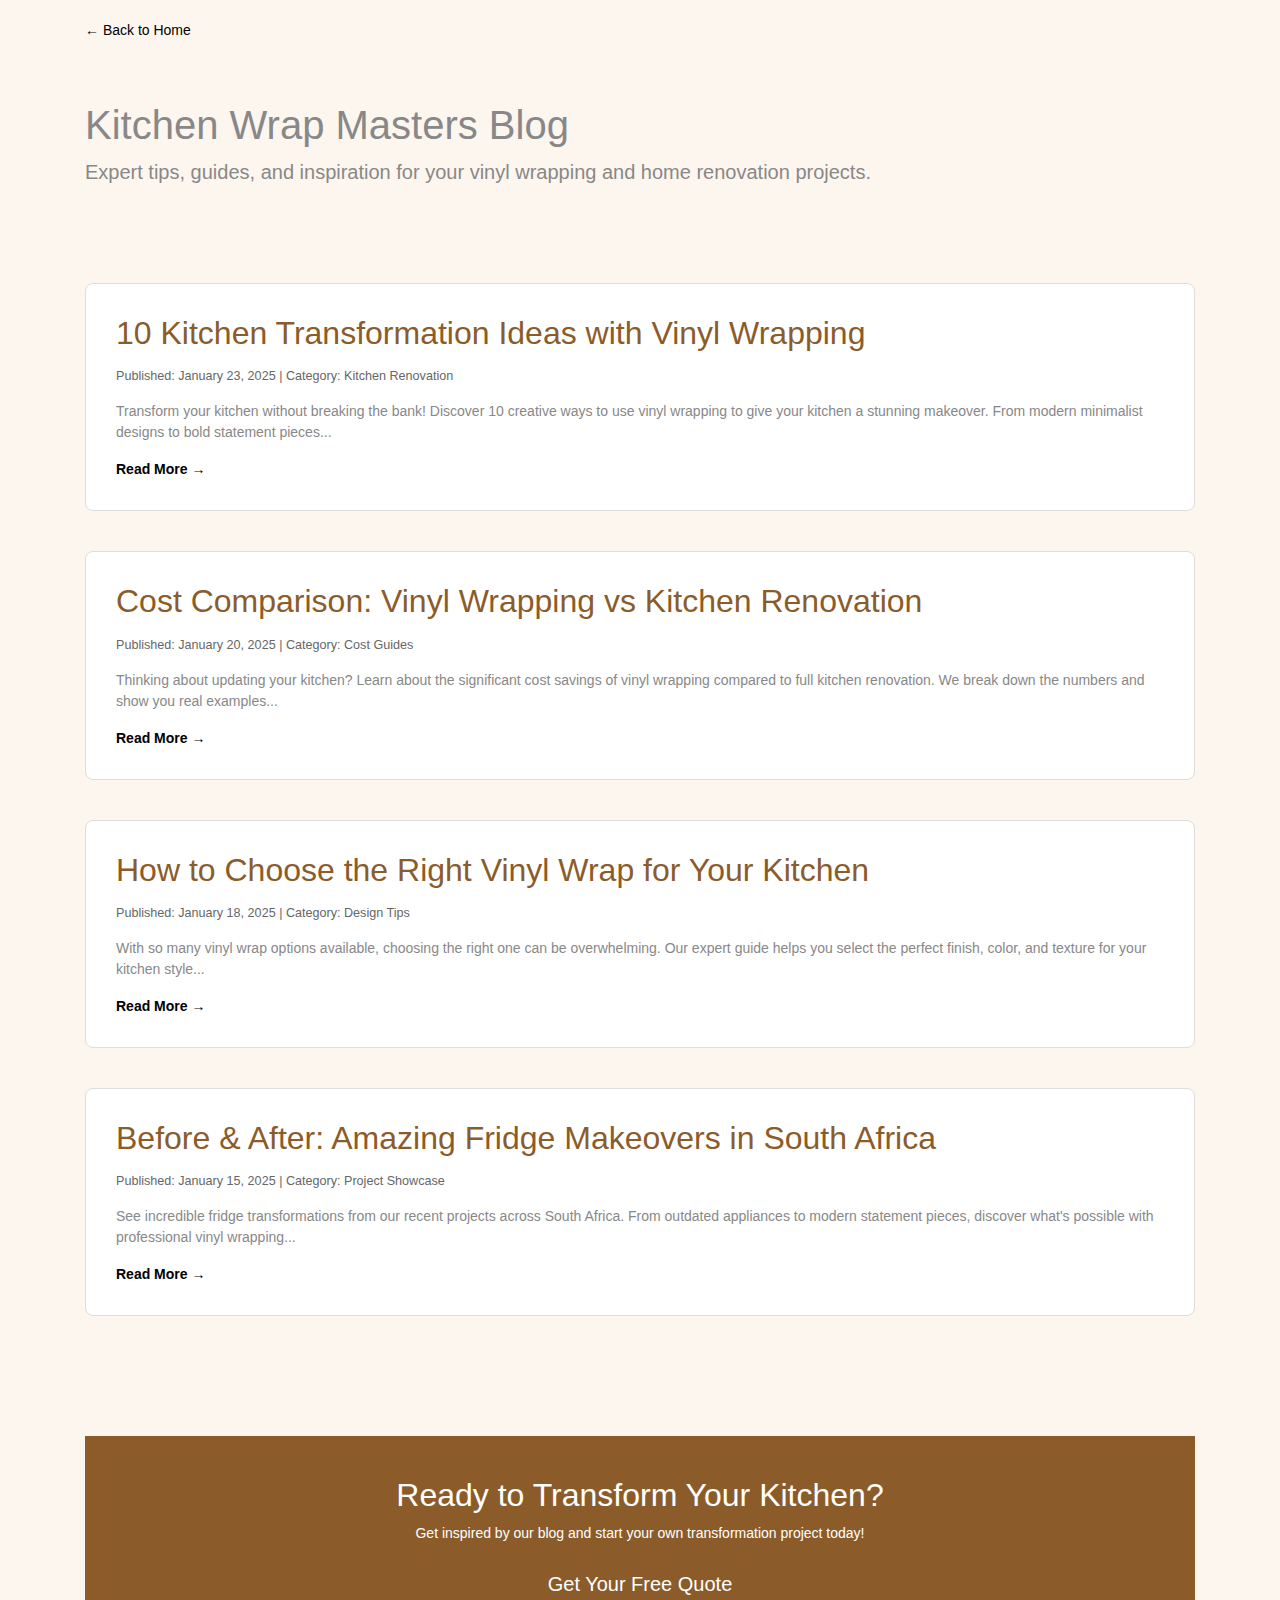
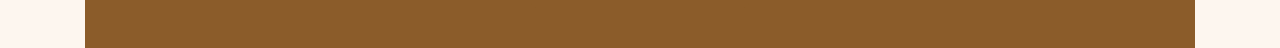
<file: blog/index.html>
<!DOCTYPE html>
<html lang="en">
<head>
    <meta charset="UTF-8">
    <meta name="viewport" content="width=device-width, initial-scale=1.0">
    <meta name="description" content="Kitchen Wrap Masters blog - Tips, guides, and inspiration for vinyl wrapping, kitchen renovation, and home improvement in South Africa.">
    <meta name="keywords" content="vinyl wrapping blog, kitchen renovation tips, home improvement, South Africa, DIY guides">
    <meta name="robots" content="index, follow">
    <title>Blog - Kitchen Wrap Masters | Vinyl Wrapping Tips & Guides</title>
    <link rel="canonical" href="https://kitchenwrapmasters.co.za/blog/">
    <link rel="icon" href="../assets/images/1000057396.jpg">
    
    <!-- Open Graph -->
    <meta property="og:title" content="Kitchen Wrap Masters Blog - Vinyl Wrapping Tips & Guides">
    <meta property="og:description" content="Expert tips, guides, and inspiration for vinyl wrapping and kitchen renovation projects in South Africa.">
    <meta property="og:image" content="https://kitchenwrapmasters.co.za/gallery/hero/pic2.jpg">
    <meta property="og:url" content="https://kitchenwrapmasters.co.za/blog/">
    
    <link rel="stylesheet" href="../assets/css/bootstrap.min.css">
    <link rel="stylesheet" href="../assets/css/style.css">
    <style>
        .blog-section { padding: 40px 0; }
        .blog-post { margin-bottom: 40px; padding: 30px; border: 1px solid #ddd; border-radius: 8px; background: white; }
        .blog-post h2 { color: #8b5c2a; margin-bottom: 15px; }
        .blog-meta { color: #666; font-size: 0.9em; margin-bottom: 15px; }
        .read-more { color: #8b5c2a; text-decoration: none; font-weight: bold; }
        .read-more:hover { text-decoration: underline; }
    </style>
</head>
<body>
    <div class="container">
        <header style="padding: 20px 0;">
            <nav>
                <a href="../" style="text-decoration: none; color: #8b5c2a;">← Back to Home</a>
            </nav>
        </header>

        <main>
            <section class="blog-section">
                <h1>Kitchen Wrap Masters Blog</h1>
                <p class="lead">Expert tips, guides, and inspiration for your vinyl wrapping and home renovation projects.</p>
            </section>
            
            <section class="blog-section">
                <article class="blog-post">
                    <h2>10 Kitchen Transformation Ideas with Vinyl Wrapping</h2>
                    <div class="blog-meta">Published: January 23, 2025 | Category: Kitchen Renovation</div>
                    <p>Transform your kitchen without breaking the bank! Discover 10 creative ways to use vinyl wrapping to give your kitchen a stunning makeover. From modern minimalist designs to bold statement pieces...</p>
                    <a href="kitchen-transformation-ideas.html" class="read-more">Read More →</a>
                </article>
                
                <article class="blog-post">
                    <h2>Cost Comparison: Vinyl Wrapping vs Kitchen Renovation</h2>
                    <div class="blog-meta">Published: January 20, 2025 | Category: Cost Guides</div>
                    <p>Thinking about updating your kitchen? Learn about the significant cost savings of vinyl wrapping compared to full kitchen renovation. We break down the numbers and show you real examples...</p>
                    <a href="cost-comparison-guide.html" class="read-more">Read More →</a>
                </article>
                
                <article class="blog-post">
                    <h2>How to Choose the Right Vinyl Wrap for Your Kitchen</h2>
                    <div class="blog-meta">Published: January 18, 2025 | Category: Design Tips</div>
                    <p>With so many vinyl wrap options available, choosing the right one can be overwhelming. Our expert guide helps you select the perfect finish, color, and texture for your kitchen style...</p>
                    <a href="choosing-vinyl-wrap.html" class="read-more">Read More →</a>
                </article>
                
                <article class="blog-post">
                    <h2>Before & After: Amazing Fridge Makeovers in South Africa</h2>
                    <div class="blog-meta">Published: January 15, 2025 | Category: Project Showcase</div>
                    <p>See incredible fridge transformations from our recent projects across South Africa. From outdated appliances to modern statement pieces, discover what's possible with professional vinyl wrapping...</p>
                    <a href="fridge-makeovers.html" class="read-more">Read More →</a>
                </article>
            </section>

            <section style="background-color: #8b5c2a; color: white; padding: 40px 0; text-align: center; margin-top: 40px;">
                <h2>Ready to Transform Your Kitchen?</h2>
                <p>Get inspired by our blog and start your own transformation project today!</p>
                <a href="https://wa.me/27639260604" class="btn btn-light btn-lg">Get Your Free Quote</a>
            </section>
        </main>
    </div>
</body>
</html>
</file>
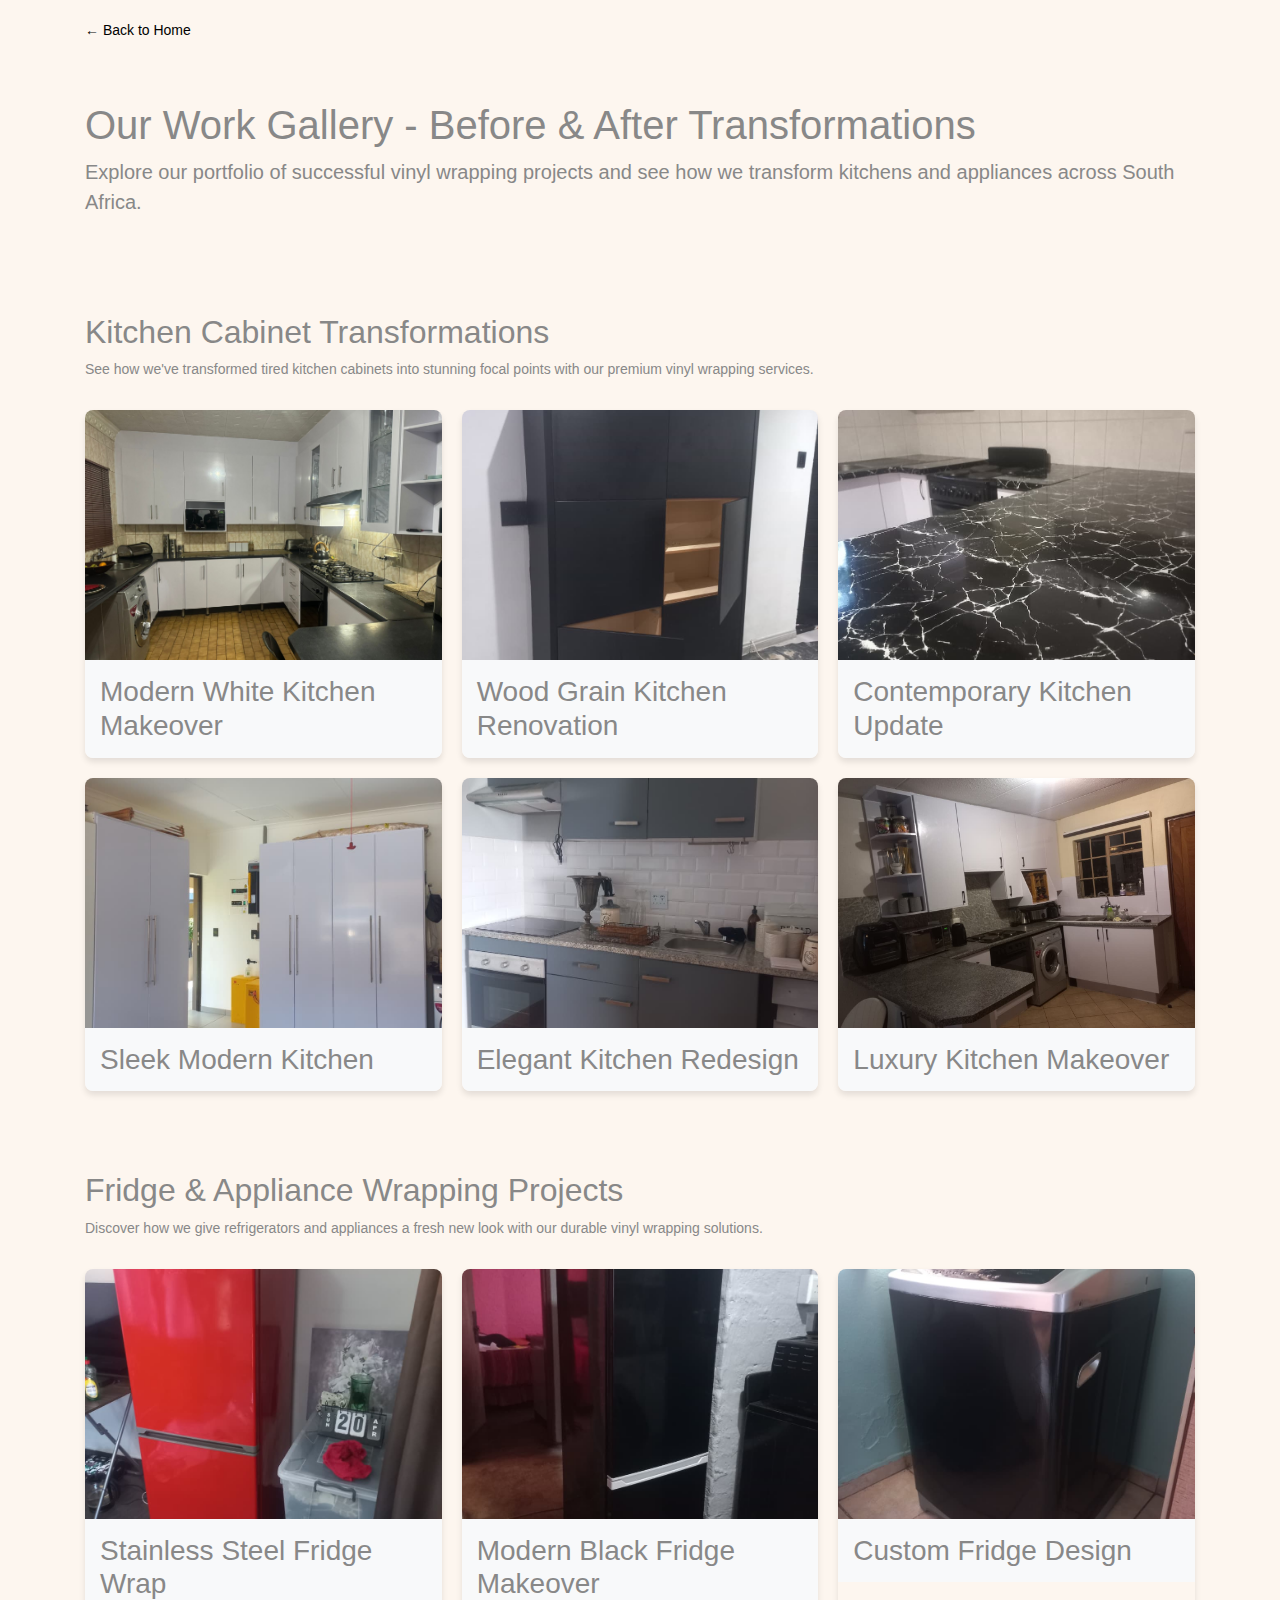
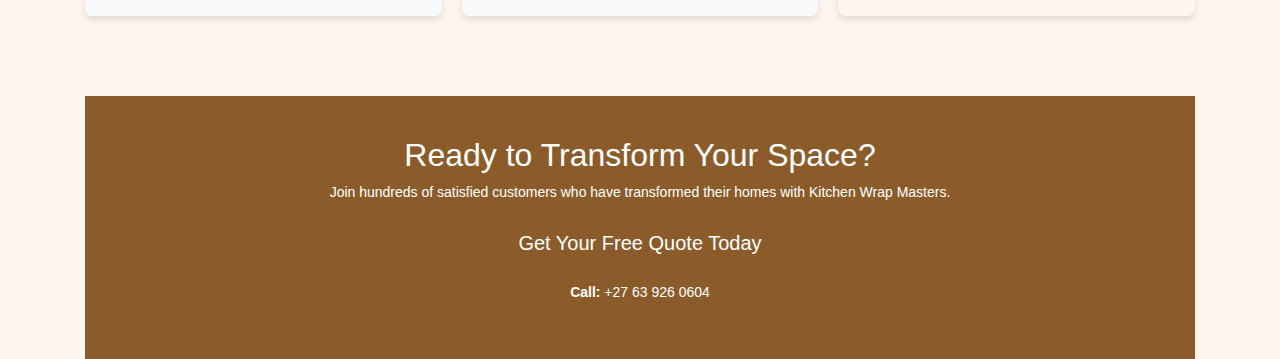
<file: gallery/index.html>
<!DOCTYPE html>
<html lang="en">
<head>
    <meta charset="UTF-8">
    <meta name="viewport" content="width=device-width, initial-scale=1.0">
    <meta name="description" content="View our gallery of before and after vinyl wrapping transformations. Kitchen and fridge wrapping projects by Kitchen Wrap Masters in South Africa.">
    <meta name="keywords" content="vinyl wrapping gallery, before after, kitchen transformation, fridge wrapping, South Africa, portfolio, projects">
    <meta name="robots" content="index, follow">
    <title>Gallery - Kitchen Wrap Masters | Before & After Transformations</title>
    <link rel="canonical" href="https://kitchenwrapmasters.co.za/gallery/">
    <link rel="icon" href="../assets/images/1000057396.jpg">
    
    <!-- Open Graph -->
    <meta property="og:title" content="Vinyl Wrapping Gallery - Kitchen Wrap Masters">
    <meta property="og:description" content="See amazing before and after transformations of kitchens and appliances with our vinyl wrapping services in South Africa.">
    <meta property="og:image" content="https://kitchenwrapmasters.co.za/gallery/before-after/kitchen after transfomation 1.jpeg">
    <meta property="og:url" content="https://kitchenwrapmasters.co.za/gallery/">
    
    <!-- Structured Data -->
    <script type="application/ld+json">
    {
      "@context": "https://schema.org",
      "@type": "ImageGallery",
      "name": "Kitchen Wrap Masters Gallery",
      "description": "Before and after gallery showcasing vinyl wrapping transformations",
      "provider": {
        "@type": "LocalBusiness",
        "name": "Kitchen Wrap Masters"
      }
    }
    </script>
    
    <link rel="stylesheet" href="../assets/css/bootstrap.min.css">
    <link rel="stylesheet" href="../assets/css/style.css">
    <style>
        .gallery-section { padding: 40px 0; }
        .gallery-grid { display: grid; grid-template-columns: repeat(auto-fit, minmax(300px, 1fr)); gap: 20px; margin-top: 30px; }
        .gallery-item { border-radius: 8px; overflow: hidden; box-shadow: 0 4px 6px rgba(0,0,0,0.1); }
        .gallery-item img { width: 100%; height: 250px; object-fit: cover; }
        .gallery-item h3 { padding: 15px; margin: 0; background: #f8f9fa; }
        .cta-section { background-color: #8b5c2a; color: white; padding: 40px 0; text-align: center; margin-top: 40px; }
    </style>
</head>
<body>
    <div class="container">
        <header style="padding: 20px 0;">
            <nav>
                <a href="../" style="text-decoration: none; color: #8b5c2a;">← Back to Home</a>
            </nav>
        </header>

        <main>
            <section class="gallery-section">
                <h1>Our Work Gallery - Before & After Transformations</h1>
                <p class="lead">Explore our portfolio of successful vinyl wrapping projects and see how we transform kitchens and appliances across South Africa.</p>
            </section>
            
            <section class="gallery-section">
                <h2>Kitchen Cabinet Transformations</h2>
                <p>See how we've transformed tired kitchen cabinets into stunning focal points with our premium vinyl wrapping services.</p>
                <div class="gallery-grid">
                    <div class="gallery-item">
                        <img src="before-after/kitchen after transfomation 1.jpeg" alt="Kitchen cabinet transformation - modern white finish" loading="lazy">
                        <h3>Modern White Kitchen Makeover</h3>
                    </div>
                    <div class="gallery-item">
                        <img src="before-after/kitchen after transfomation 2.jpeg" alt="Kitchen cabinet transformation - wood grain finish" loading="lazy">
                        <h3>Wood Grain Kitchen Renovation</h3>
                    </div>
                    <div class="gallery-item">
                        <img src="before-after/kitchen after transfomation 3.jpeg" alt="Kitchen cabinet transformation - contemporary design" loading="lazy">
                        <h3>Contemporary Kitchen Update</h3>
                    </div>
                    <div class="gallery-item">
                        <img src="before-after/kitchen after transfomation 4.jpeg" alt="Kitchen cabinet transformation - sleek finish" loading="lazy">
                        <h3>Sleek Modern Kitchen</h3>
                    </div>
                    <div class="gallery-item">
                        <img src="before-after/kitchen after transfomation 5.jpeg" alt="Kitchen cabinet transformation - elegant design" loading="lazy">
                        <h3>Elegant Kitchen Redesign</h3>
                    </div>
                    <div class="gallery-item">
                        <img src="before-after/kitchen after transfomation 6.jpeg" alt="Kitchen cabinet transformation - luxury finish" loading="lazy">
                        <h3>Luxury Kitchen Makeover</h3>
                    </div>
                </div>
            </section>
            
            <section class="gallery-section">
                <h2>Fridge & Appliance Wrapping Projects</h2>
                <p>Discover how we give refrigerators and appliances a fresh new look with our durable vinyl wrapping solutions.</p>
                <div class="gallery-grid">
                    <div class="gallery-item">
                        <img src="before-after/fridge after transfomation 1.jpeg" alt="Fridge wrapping transformation - stainless steel look" loading="lazy">
                        <h3>Stainless Steel Fridge Wrap</h3>
                    </div>
                    <div class="gallery-item">
                        <img src="before-after/fridge after transfomation 2.jpeg" alt="Fridge wrapping transformation - modern black finish" loading="lazy">
                        <h3>Modern Black Fridge Makeover</h3>
                    </div>
                    <div class="gallery-item">
                        <img src="before-after/fridge after transfomation 3.jpeg" alt="Fridge wrapping transformation - custom design" loading="lazy">
                        <h3>Custom Fridge Design</h3>
                    </div>
                </div>
            </section>

            <section class="cta-section">
                <h2>Ready to Transform Your Space?</h2>
                <p>Join hundreds of satisfied customers who have transformed their homes with Kitchen Wrap Masters.</p>
                <a href="https://wa.me/27639260604" class="btn btn-light btn-lg">Get Your Free Quote Today</a>
                <p style="margin-top: 15px;"><strong>Call:</strong> +27 63 926 0604</p>
            </section>
        </main>
    </div>
</body>
</html>
</file>
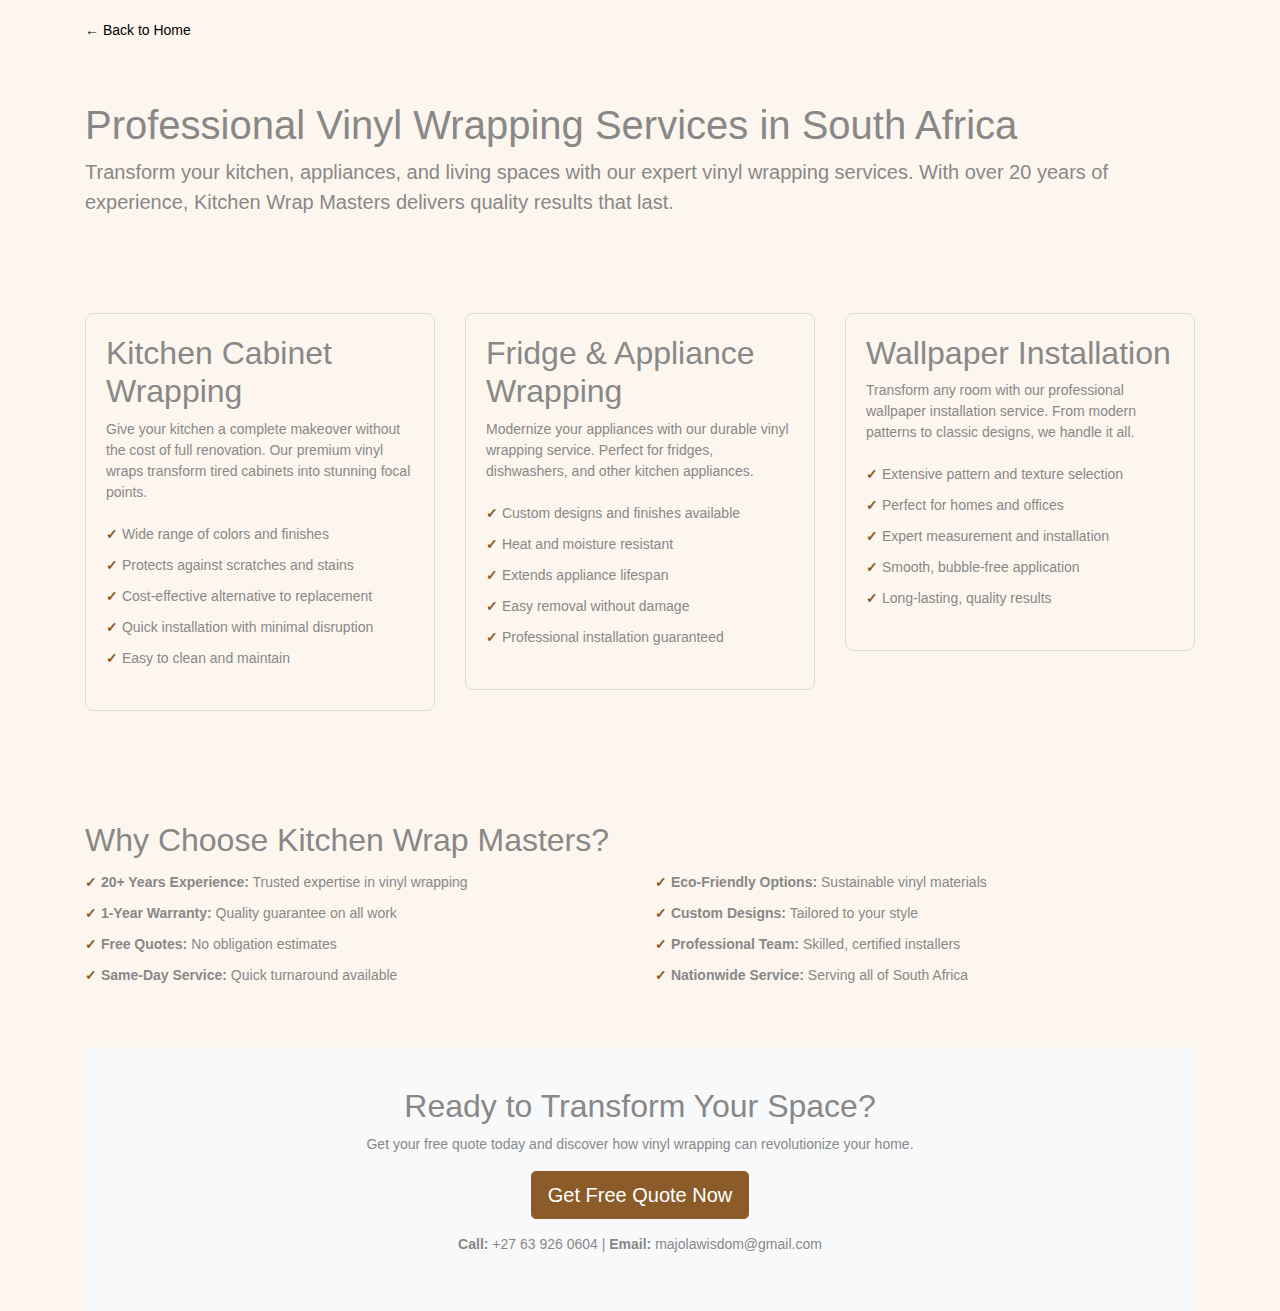
<file: services/index.html>
<!DOCTYPE html>
<html lang="en">
<head>
    <meta charset="UTF-8">
    <meta name="viewport" content="width=device-width, initial-scale=1.0">
    <meta name="description" content="Professional vinyl wrapping services in South Africa. Kitchen wrapping, fridge wrapping, and wallpaper installation by Kitchen Wrap Masters. Free quotes available.">
    <meta name="keywords" content="vinyl wrapping services, kitchen wrapping, fridge wrapping, wallpaper installation, South Africa, home renovation, cabinet wrapping">
    <meta name="robots" content="index, follow">
    <title>Vinyl Wrapping Services - Kitchen Wrap Masters South Africa</title>
    <link rel="canonical" href="https://kitchenwrapmasters.co.za/services/">
    <link rel="icon" href="../assets/images/1000057396.jpg">
    
    <!-- Open Graph -->
    <meta property="og:title" content="Professional Vinyl Wrapping Services - Kitchen Wrap Masters">
    <meta property="og:description" content="Transform your kitchen and appliances with our professional vinyl wrapping services. Quality guaranteed, free quotes available.">
    <meta property="og:image" content="https://kitchenwrapmasters.co.za/gallery/hero/pic2.jpg">
    <meta property="og:url" content="https://kitchenwrapmasters.co.za/services/">
    
    <!-- Structured Data -->
    <script type="application/ld+json">
    {
      "@context": "https://schema.org",
      "@type": "Service",
      "name": "Kitchen Wrap Masters Services",
      "provider": {
        "@type": "LocalBusiness",
        "name": "Kitchen Wrap Masters",
        "address": {
          "@type": "PostalAddress",
          "streetAddress": "Shopping Centre, Devland, Jan de Necker Dr",
          "addressLocality": "Joburg South",
          "addressCountry": "South Africa"
        },
        "telephone": "+27639260604"
      },
      "serviceType": ["Kitchen Wrapping", "Fridge Wrapping", "Wallpaper Installation"],
      "areaServed": "South Africa",
      "hasOfferCatalog": {
        "@type": "OfferCatalog",
        "name": "Vinyl Wrapping Services",
        "itemListElement": [
          {
            "@type": "Offer",
            "itemOffered": {
              "@type": "Service",
              "name": "Kitchen Cabinet Wrapping",
              "description": "Transform your kitchen cabinets with premium vinyl wrapping"
            }
          },
          {
            "@type": "Offer", 
            "itemOffered": {
              "@type": "Service",
              "name": "Fridge Wrapping",
              "description": "Give your refrigerator a modern makeover with durable vinyl wraps"
            }
          },
          {
            "@type": "Offer",
            "itemOffered": {
              "@type": "Service", 
              "name": "Wallpaper Installation",
              "description": "Professional wallpaper installation for homes and offices"
            }
          }
        ]
      }
    }
    </script>
    
    <link rel="stylesheet" href="../assets/css/bootstrap.min.css">
    <link rel="stylesheet" href="../assets/css/style.css">
    <style>
        .service-section { padding: 40px 0; }
        .service-card { margin-bottom: 30px; padding: 20px; border: 1px solid #ddd; border-radius: 8px; }
        .service-benefits { list-style: none; padding-left: 0; }
        .service-benefits li { padding: 5px 0; }
        .service-benefits li:before { content: "✓ "; color: #8b5c2a; font-weight: bold; }
        .cta-section { background-color: #f8f9fa; padding: 40px 0; text-align: center; }
    </style>
</head>
<body>
    <div class="container">
        <header style="padding: 20px 0;">
            <nav>
                <a href="../" style="text-decoration: none; color: #8b5c2a;">← Back to Home</a>
            </nav>
        </header>

        <main>
            <section class="service-section">
                <h1>Professional Vinyl Wrapping Services in South Africa</h1>
                <p class="lead">Transform your kitchen, appliances, and living spaces with our expert vinyl wrapping services. With over 20 years of experience, Kitchen Wrap Masters delivers quality results that last.</p>
            </section>
            
            <section class="service-section">
                <div class="row">
                    <div class="col-md-4">
                        <div class="service-card">
                            <h2>Kitchen Cabinet Wrapping</h2>
                            <p>Give your kitchen a complete makeover without the cost of full renovation. Our premium vinyl wraps transform tired cabinets into stunning focal points.</p>
                            <ul class="service-benefits">
                                <li>Wide range of colors and finishes</li>
                                <li>Protects against scratches and stains</li>
                                <li>Cost-effective alternative to replacement</li>
                                <li>Quick installation with minimal disruption</li>
                                <li>Easy to clean and maintain</li>
                            </ul>
                        </div>
                    </div>
                    
                    <div class="col-md-4">
                        <div class="service-card">
                            <h2>Fridge & Appliance Wrapping</h2>
                            <p>Modernize your appliances with our durable vinyl wrapping service. Perfect for fridges, dishwashers, and other kitchen appliances.</p>
                            <ul class="service-benefits">
                                <li>Custom designs and finishes available</li>
                                <li>Heat and moisture resistant</li>
                                <li>Extends appliance lifespan</li>
                                <li>Easy removal without damage</li>
                                <li>Professional installation guaranteed</li>
                            </ul>
                        </div>
                    </div>
                    
                    <div class="col-md-4">
                        <div class="service-card">
                            <h2>Wallpaper Installation</h2>
                            <p>Transform any room with our professional wallpaper installation service. From modern patterns to classic designs, we handle it all.</p>
                            <ul class="service-benefits">
                                <li>Extensive pattern and texture selection</li>
                                <li>Perfect for homes and offices</li>
                                <li>Expert measurement and installation</li>
                                <li>Smooth, bubble-free application</li>
                                <li>Long-lasting, quality results</li>
                            </ul>
                        </div>
                    </div>
                </div>
            </section>

            <section class="service-section">
                <h2>Why Choose Kitchen Wrap Masters?</h2>
                <div class="row">
                    <div class="col-md-6">
                        <ul class="service-benefits">
                            <li><strong>20+ Years Experience:</strong> Trusted expertise in vinyl wrapping</li>
                            <li><strong>1-Year Warranty:</strong> Quality guarantee on all work</li>
                            <li><strong>Free Quotes:</strong> No obligation estimates</li>
                            <li><strong>Same-Day Service:</strong> Quick turnaround available</li>
                        </ul>
                    </div>
                    <div class="col-md-6">
                        <ul class="service-benefits">
                            <li><strong>Eco-Friendly Options:</strong> Sustainable vinyl materials</li>
                            <li><strong>Custom Designs:</strong> Tailored to your style</li>
                            <li><strong>Professional Team:</strong> Skilled, certified installers</li>
                            <li><strong>Nationwide Service:</strong> Serving all of South Africa</li>
                        </ul>
                    </div>
                </div>
            </section>

            <section class="cta-section">
                <h2>Ready to Transform Your Space?</h2>
                <p>Get your free quote today and discover how vinyl wrapping can revolutionize your home.</p>
                <a href="https://wa.me/27639260604" class="btn btn-primary btn-lg" style="background-color: #8b5c2a; border-color: #8b5c2a;">Get Free Quote Now</a>
                <p style="margin-top: 15px;"><strong>Call:</strong> +27 63 926 0604 | <strong>Email:</strong> majolawisdom@gmail.com</p>
            </section>
        </main>
    </div>
</body>
</html>
</file>
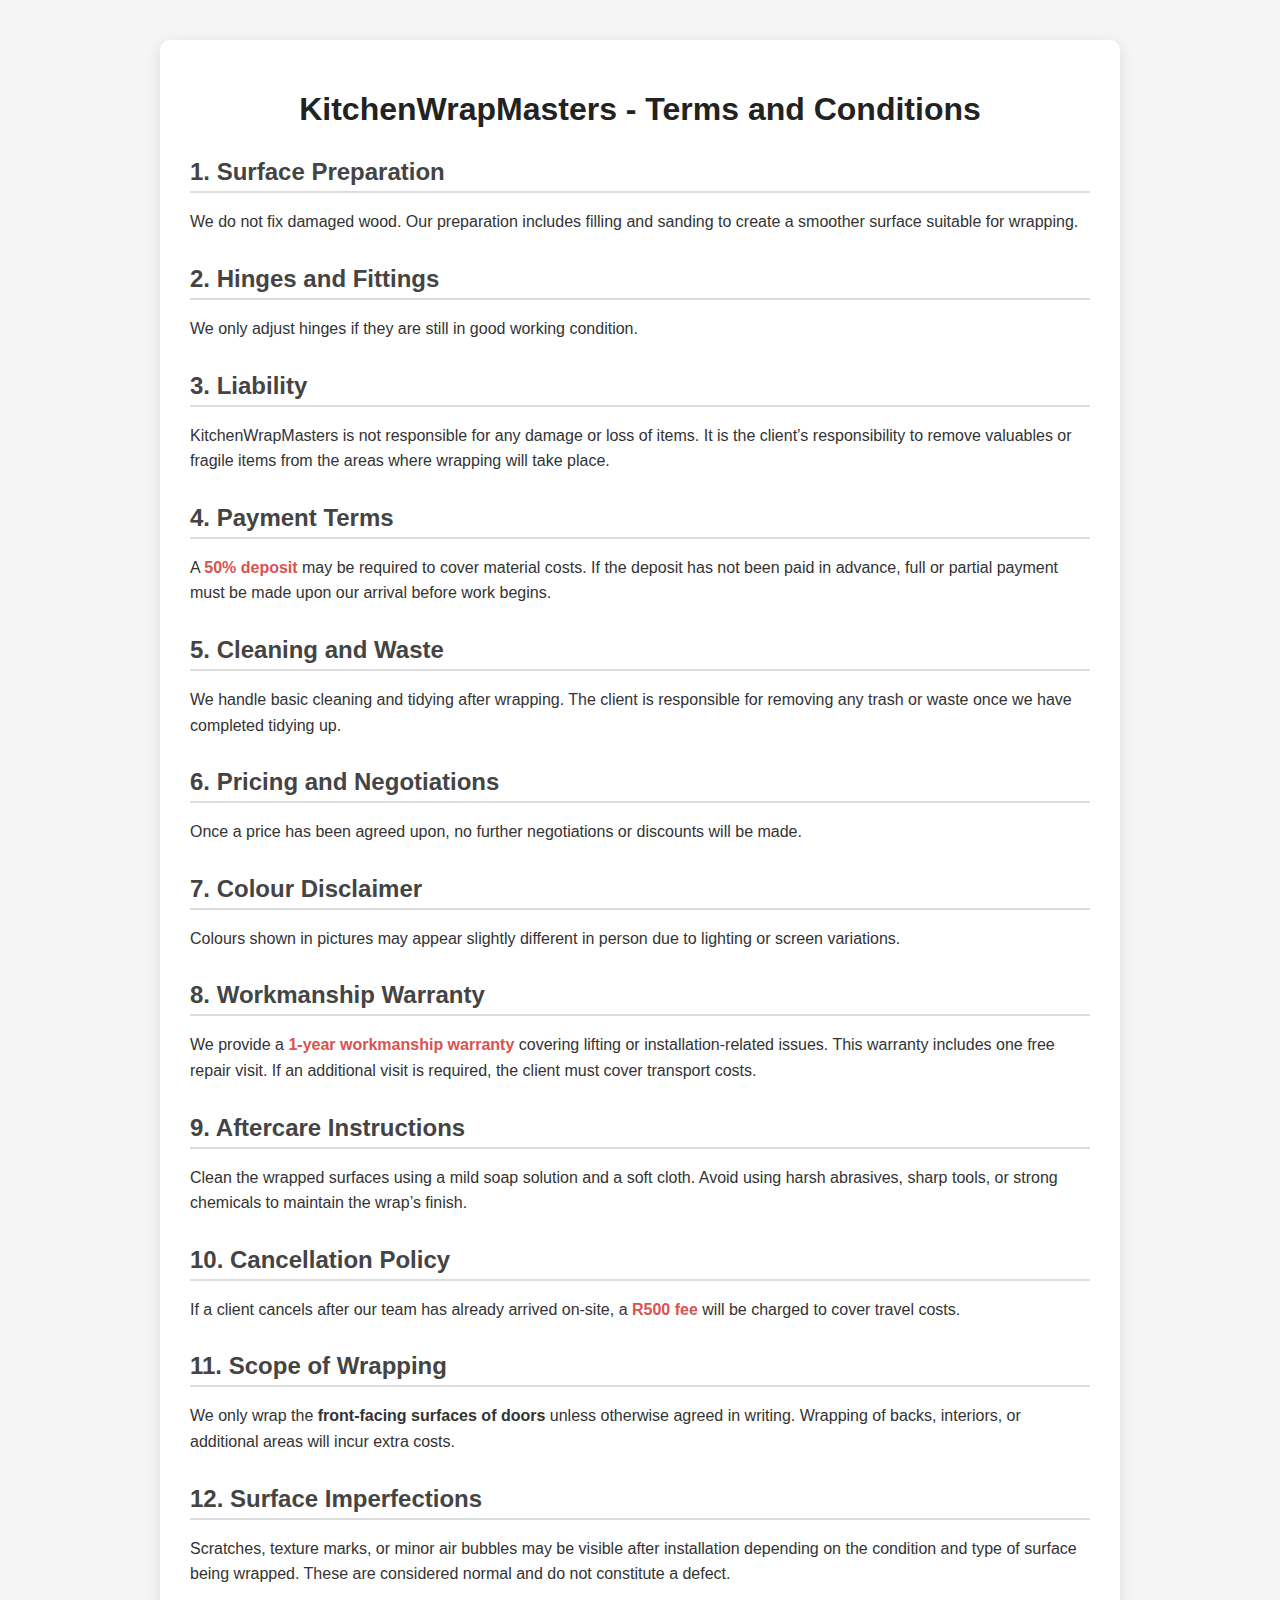
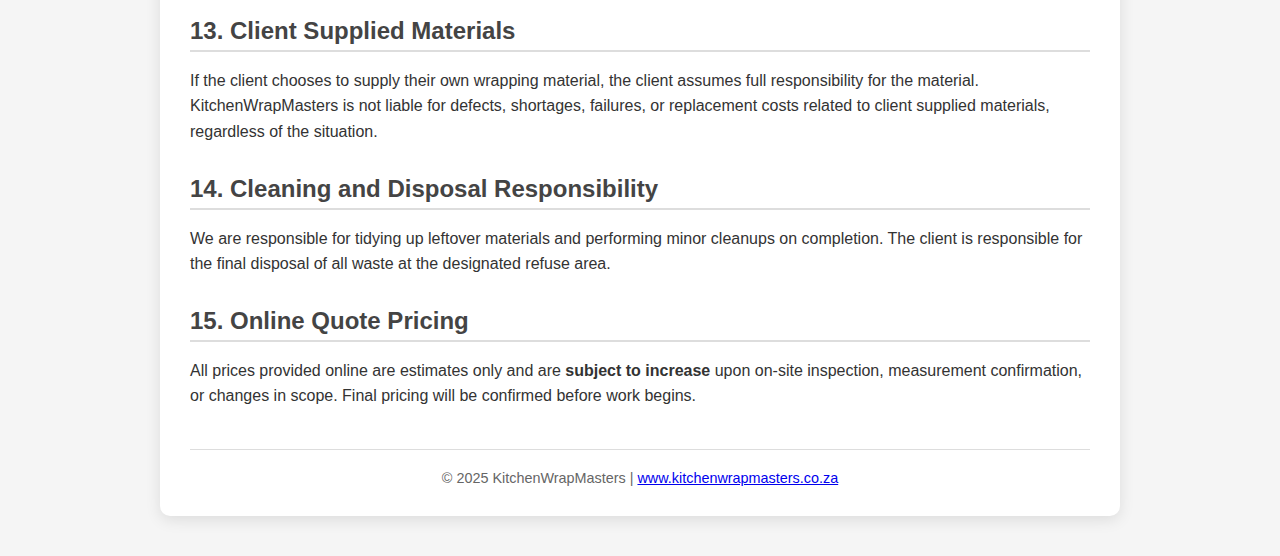
<file: termsandconditions.html>
<!DOCTYPE html>
<html lang="en">
<head>
    <meta charset="UTF-8">
    <meta name="viewport" content="width=device-width, initial-scale=1.0">
    <title>KitchenWrapMasters - Terms and Conditions</title>
    <style>
        /* General styles */
        body {
            font-family: Arial, sans-serif;
            background-color: #f5f5f5;
            color: #333;
            margin: 0;
            padding: 0;
        }

        /* Container */
        .container {
            max-width: 900px;
            margin: 40px auto;
            padding: 30px;
            background-color: #fff;
            box-shadow: 0 4px 15px rgba(0,0,0,0.1);
            border-radius: 10px;
        }

        /* Header */
        h1 {
            text-align: center;
            color: #222;
            margin-bottom: 20px;
        }

        /* Section titles */
        h2 {
            color: #444;
            margin-top: 30px;
            margin-bottom: 10px;
            border-bottom: 2px solid #ddd;
            padding-bottom: 5px;
        }

        /* Paragraphs */
        p {
            line-height: 1.6;
            margin-bottom: 15px;
        }

        /* Highlight important info */
        .important {
            font-weight: bold;
            color: #d9534f; /* red-ish color */
        }

        /* Footer */
        footer {
            text-align: center;
            margin-top: 40px;
            padding-top: 20px;
            font-size: 0.9em;
            color: #666;
            border-top: 1px solid #ddd;
        }
    </style>
</head>
<body>
    <div class="container">
        <h1>KitchenWrapMasters - Terms and Conditions</h1>

        <h2>1. Surface Preparation</h2>
        <p>We do not fix damaged wood. Our preparation includes filling and sanding to create a smoother surface suitable for wrapping.</p>

        <h2>2. Hinges and Fittings</h2>
        <p>We only adjust hinges if they are still in good working condition.</p>

        <h2>3. Liability</h2>
        <p>KitchenWrapMasters is not responsible for any damage or loss of items. It is the client’s responsibility to remove valuables or fragile items from the areas where wrapping will take place.</p>

        <h2>4. Payment Terms</h2>
        <p>A <span class="important">50% deposit</span> may be required to cover material costs. If the deposit has not been paid in advance, full or partial payment must be made upon our arrival before work begins.</p>

        <h2>5. Cleaning and Waste</h2>
        <p>We handle basic cleaning and tidying after wrapping. The client is responsible for removing any trash or waste once we have completed tidying up.</p>

        <h2>6. Pricing and Negotiations</h2>
        <p>Once a price has been agreed upon, no further negotiations or discounts will be made.</p>

        <h2>7. Colour Disclaimer</h2>
        <p>Colours shown in pictures may appear slightly different in person due to lighting or screen variations.</p>

        <h2>8. Workmanship Warranty</h2>
        <p>We provide a <span class="important">1-year workmanship warranty</span> covering lifting or installation-related issues. This warranty includes one free repair visit. If an additional visit is required, the client must cover transport costs.</p>

        <h2>9. Aftercare Instructions</h2>
        <p>Clean the wrapped surfaces using a mild soap solution and a soft cloth. Avoid using harsh abrasives, sharp tools, or strong chemicals to maintain the wrap’s finish.</p>

        <h2>10. Cancellation Policy</h2>
        <p>If a client cancels after our team has already arrived on-site, a <span class="important">R500 fee</span> will be charged to cover travel costs.</p>

        <h2>11. Scope of Wrapping</h2>
<p>We only wrap the <strong>front-facing surfaces of doors</strong> unless otherwise agreed in writing. Wrapping of backs, interiors, or additional areas will incur extra costs.</p>

<h2>12. Surface Imperfections</h2>
<p>Scratches, texture marks, or minor air bubbles may be visible after installation depending on the condition and type of surface being wrapped. These are considered normal and do not constitute a defect.</p>

<h2>13. Client Supplied Materials</h2>
<p>If the client chooses to supply their own wrapping material, the client assumes full responsibility for the material. KitchenWrapMasters is not liable for defects, shortages, failures, or replacement costs related to client supplied materials, regardless of the situation.</p>

<h2>14. Cleaning and Disposal Responsibility</h2>
<p>We are responsible for tidying up leftover materials and performing minor cleanups on completion. The client is responsible for the final disposal of all waste at the designated refuse area.</p>

<h2>15. Online Quote Pricing</h2>
<p>All prices provided online are estimates only and are <strong>subject to increase</strong> upon on-site inspection, measurement confirmation, or changes in scope. Final pricing will be confirmed before work begins.</p>

        <footer>
            &copy; 2025 KitchenWrapMasters | <a href="https://kitchenwrapmasters.co.za" target="_blank">www.kitchenwrapmasters.co.za</a>
        </footer>
    </div>
</body>
</html>
</file>
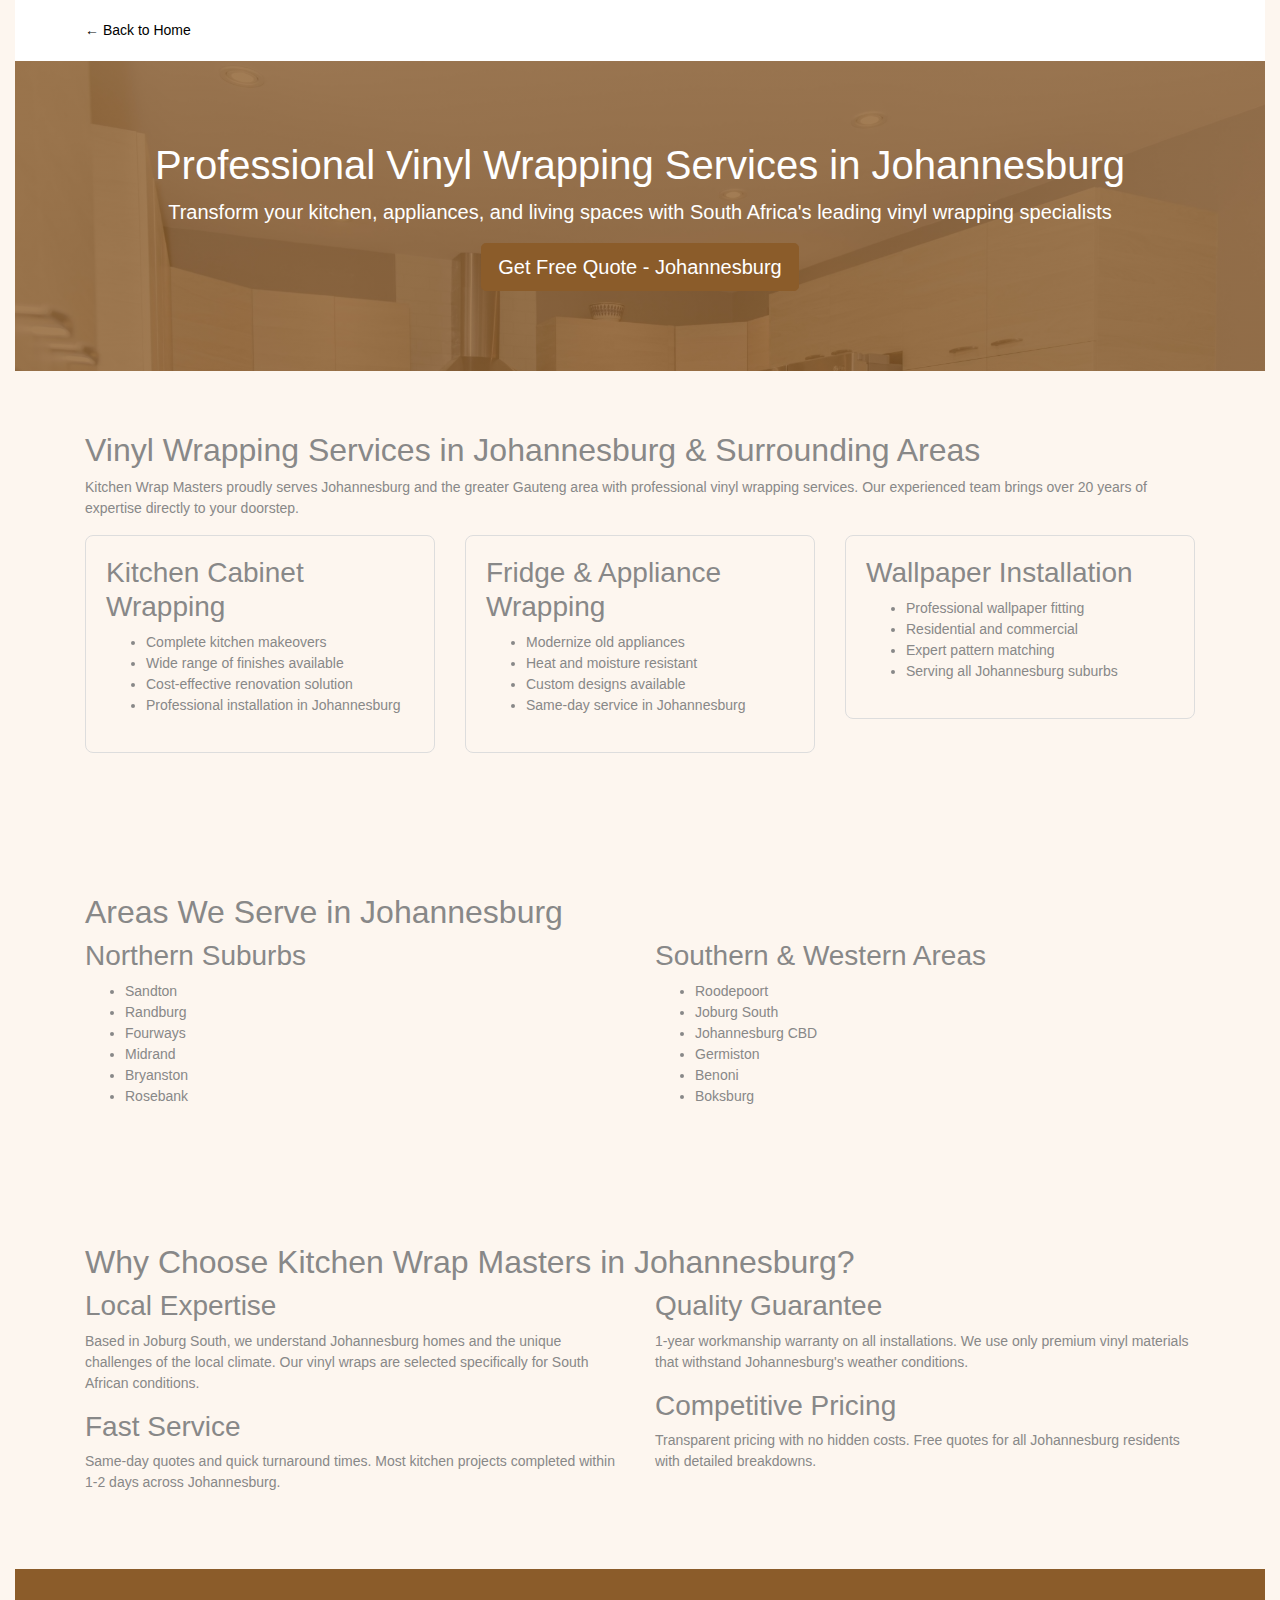
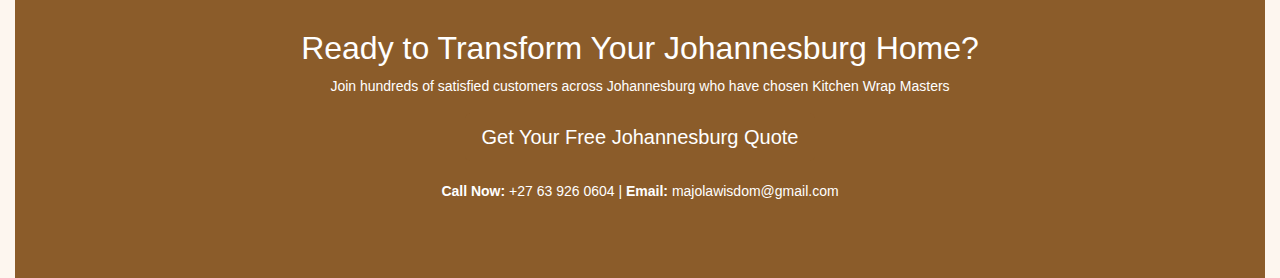
<file: areas/johannesburg-vinyl-wrapping.html>
<!DOCTYPE html>
<html lang="en">
<head>
    <meta charset="UTF-8">
    <meta name="viewport" content="width=device-width, initial-scale=1.0">
    <meta name="description" content="Professional vinyl wrapping services in Johannesburg. Kitchen cabinet wrapping, fridge wrapping, and wallpaper installation. Free quotes, 1-year warranty.">
    <meta name="keywords" content="vinyl wrapping Johannesburg, kitchen wrapping Johannesburg, fridge wrapping Johannesburg, cabinet wrapping Joburg">
    <meta name="robots" content="index, follow">
    <title>Vinyl Wrapping Johannesburg - Kitchen Wrap Masters | Free Quotes</title>
    <link rel="canonical" href="https://kitchenwrapmasters.co.za/areas/johannesburg-vinyl-wrapping.html">
    <link rel="icon" href="../assets/images/1000057396.jpg">
    
    <!-- Open Graph -->
    <meta property="og:title" content="Professional Vinyl Wrapping Services in Johannesburg">
    <meta property="og:description" content="Transform your kitchen and appliances with our expert vinyl wrapping services in Johannesburg. Free quotes, professional installation.">
    <meta property="og:image" content="https://kitchenwrapmasters.co.za/gallery/hero/pic2.jpg">
    <meta property="og:url" content="https://kitchenwrapmasters.co.za/areas/johannesburg-vinyl-wrapping.html">
    
    <!-- Local Business Schema -->
    <script type="application/ld+json">
    {
      "@context": "https://schema.org",
      "@type": "LocalBusiness",
      "name": "Kitchen Wrap Masters - Johannesburg",
      "description": "Professional vinyl wrapping services in Johannesburg for kitchens, fridges, and wallpaper installation",
      "url": "https://kitchenwrapmasters.co.za/areas/johannesburg-vinyl-wrapping.html",
      "telephone": "+27639260604",
      "address": {
        "@type": "PostalAddress",
        "addressLocality": "Johannesburg",
        "addressRegion": "Gauteng",
        "addressCountry": "South Africa"
      },
      "geo": {
        "@type": "GeoCoordinates",
        "latitude": "-26.2041",
        "longitude": "28.0473"
      },
      "areaServed": [
        {
          "@type": "City",
          "name": "Johannesburg"
        },
        {
          "@type": "City", 
          "name": "Sandton"
        },
        {
          "@type": "City",
          "name": "Randburg"
        },
        {
          "@type": "City",
          "name": "Roodepoort"
        }
      ],
      "serviceArea": {
        "@type": "GeoCircle",
        "geoMidpoint": {
          "@type": "GeoCoordinates",
          "latitude": "-26.2041",
          "longitude": "28.0473"
        },
        "geoRadius": "50000"
      }
    }
    </script>
    
    <link rel="stylesheet" href="../assets/css/bootstrap.min.css">
    <link rel="stylesheet" href="../assets/css/style.css">
    <style>
        .local-hero { background: linear-gradient(rgba(139,92,42,0.8), rgba(139,92,42,0.8)), url('../gallery/hero/pic2.jpg'); background-size: cover; color: white; padding: 80px 0; text-align: center; }
        .service-area { padding: 60px 0; }
        .area-card { padding: 20px; border: 1px solid #ddd; border-radius: 8px; margin-bottom: 20px; }
        .cta-section { background-color: #8b5c2a; color: white; padding: 60px 0; text-align: center; }
    </style>
</head>
<body>
    <div class="container-fluid">
        <header style="padding: 20px 0; background: white;">
            <div class="container">
                <nav>
                    <a href="../" style="text-decoration: none; color: #8b5c2a;">← Back to Home</a>
                </nav>
            </div>
        </header>

        <section class="local-hero">
            <div class="container">
                <h1>Professional Vinyl Wrapping Services in Johannesburg</h1>
                <p class="lead">Transform your kitchen, appliances, and living spaces with South Africa's leading vinyl wrapping specialists</p>
                <a href="https://wa.me/27639260604" class="btn btn-light btn-lg">Get Free Quote - Johannesburg</a>
            </div>
        </section>

        <div class="container">
            <section class="service-area">
                <h2>Vinyl Wrapping Services in Johannesburg & Surrounding Areas</h2>
                <p>Kitchen Wrap Masters proudly serves Johannesburg and the greater Gauteng area with professional vinyl wrapping services. Our experienced team brings over 20 years of expertise directly to your doorstep.</p>
                
                <div class="row">
                    <div class="col-md-4">
                        <div class="area-card">
                            <h3>Kitchen Cabinet Wrapping</h3>
                            <ul>
                                <li>Complete kitchen makeovers</li>
                                <li>Wide range of finishes available</li>
                                <li>Cost-effective renovation solution</li>
                                <li>Professional installation in Johannesburg</li>
                            </ul>
                        </div>
                    </div>
                    
                    <div class="col-md-4">
                        <div class="area-card">
                            <h3>Fridge & Appliance Wrapping</h3>
                            <ul>
                                <li>Modernize old appliances</li>
                                <li>Heat and moisture resistant</li>
                                <li>Custom designs available</li>
                                <li>Same-day service in Johannesburg</li>
                            </ul>
                        </div>
                    </div>
                    
                    <div class="col-md-4">
                        <div class="area-card">
                            <h3>Wallpaper Installation</h3>
                            <ul>
                                <li>Professional wallpaper fitting</li>
                                <li>Residential and commercial</li>
                                <li>Expert pattern matching</li>
                                <li>Serving all Johannesburg suburbs</li>
                            </ul>
                        </div>
                    </div>
                </div>
            </section>

            <section class="service-area">
                <h2>Areas We Serve in Johannesburg</h2>
                <div class="row">
                    <div class="col-md-6">
                        <h3>Northern Suburbs</h3>
                        <ul>
                            <li>Sandton</li>
                            <li>Randburg</li>
                            <li>Fourways</li>
                            <li>Midrand</li>
                            <li>Bryanston</li>
                            <li>Rosebank</li>
                        </ul>
                    </div>
                    <div class="col-md-6">
                        <h3>Southern & Western Areas</h3>
                        <ul>
                            <li>Roodepoort</li>
                            <li>Joburg South</li>
                            <li>Johannesburg CBD</li>
                            <li>Germiston</li>
                            <li>Benoni</li>
                            <li>Boksburg</li>
                        </ul>
                    </div>
                </div>
            </section>

            <section class="service-area">
                <h2>Why Choose Kitchen Wrap Masters in Johannesburg?</h2>
                <div class="row">
                    <div class="col-md-6">
                        <h3>Local Expertise</h3>
                        <p>Based in Joburg South, we understand Johannesburg homes and the unique challenges of the local climate. Our vinyl wraps are selected specifically for South African conditions.</p>
                        
                        <h3>Fast Service</h3>
                        <p>Same-day quotes and quick turnaround times. Most kitchen projects completed within 1-2 days across Johannesburg.</p>
                    </div>
                    <div class="col-md-6">
                        <h3>Quality Guarantee</h3>
                        <p>1-year workmanship warranty on all installations. We use only premium vinyl materials that withstand Johannesburg's weather conditions.</p>
                        
                        <h3>Competitive Pricing</h3>
                        <p>Transparent pricing with no hidden costs. Free quotes for all Johannesburg residents with detailed breakdowns.</p>
                    </div>
                </div>
            </section>
        </div>

        <section class="cta-section">
            <div class="container">
                <h2>Ready to Transform Your Johannesburg Home?</h2>
                <p>Join hundreds of satisfied customers across Johannesburg who have chosen Kitchen Wrap Masters</p>
                <a href="https://wa.me/27639260604" class="btn btn-light btn-lg">Get Your Free Johannesburg Quote</a>
                <p style="margin-top: 20px;"><strong>Call Now:</strong> +27 63 926 0604 | <strong>Email:</strong> majolawisdom@gmail.com</p>
            </div>
        </section>
    </div>
</body>
</html>
</file>
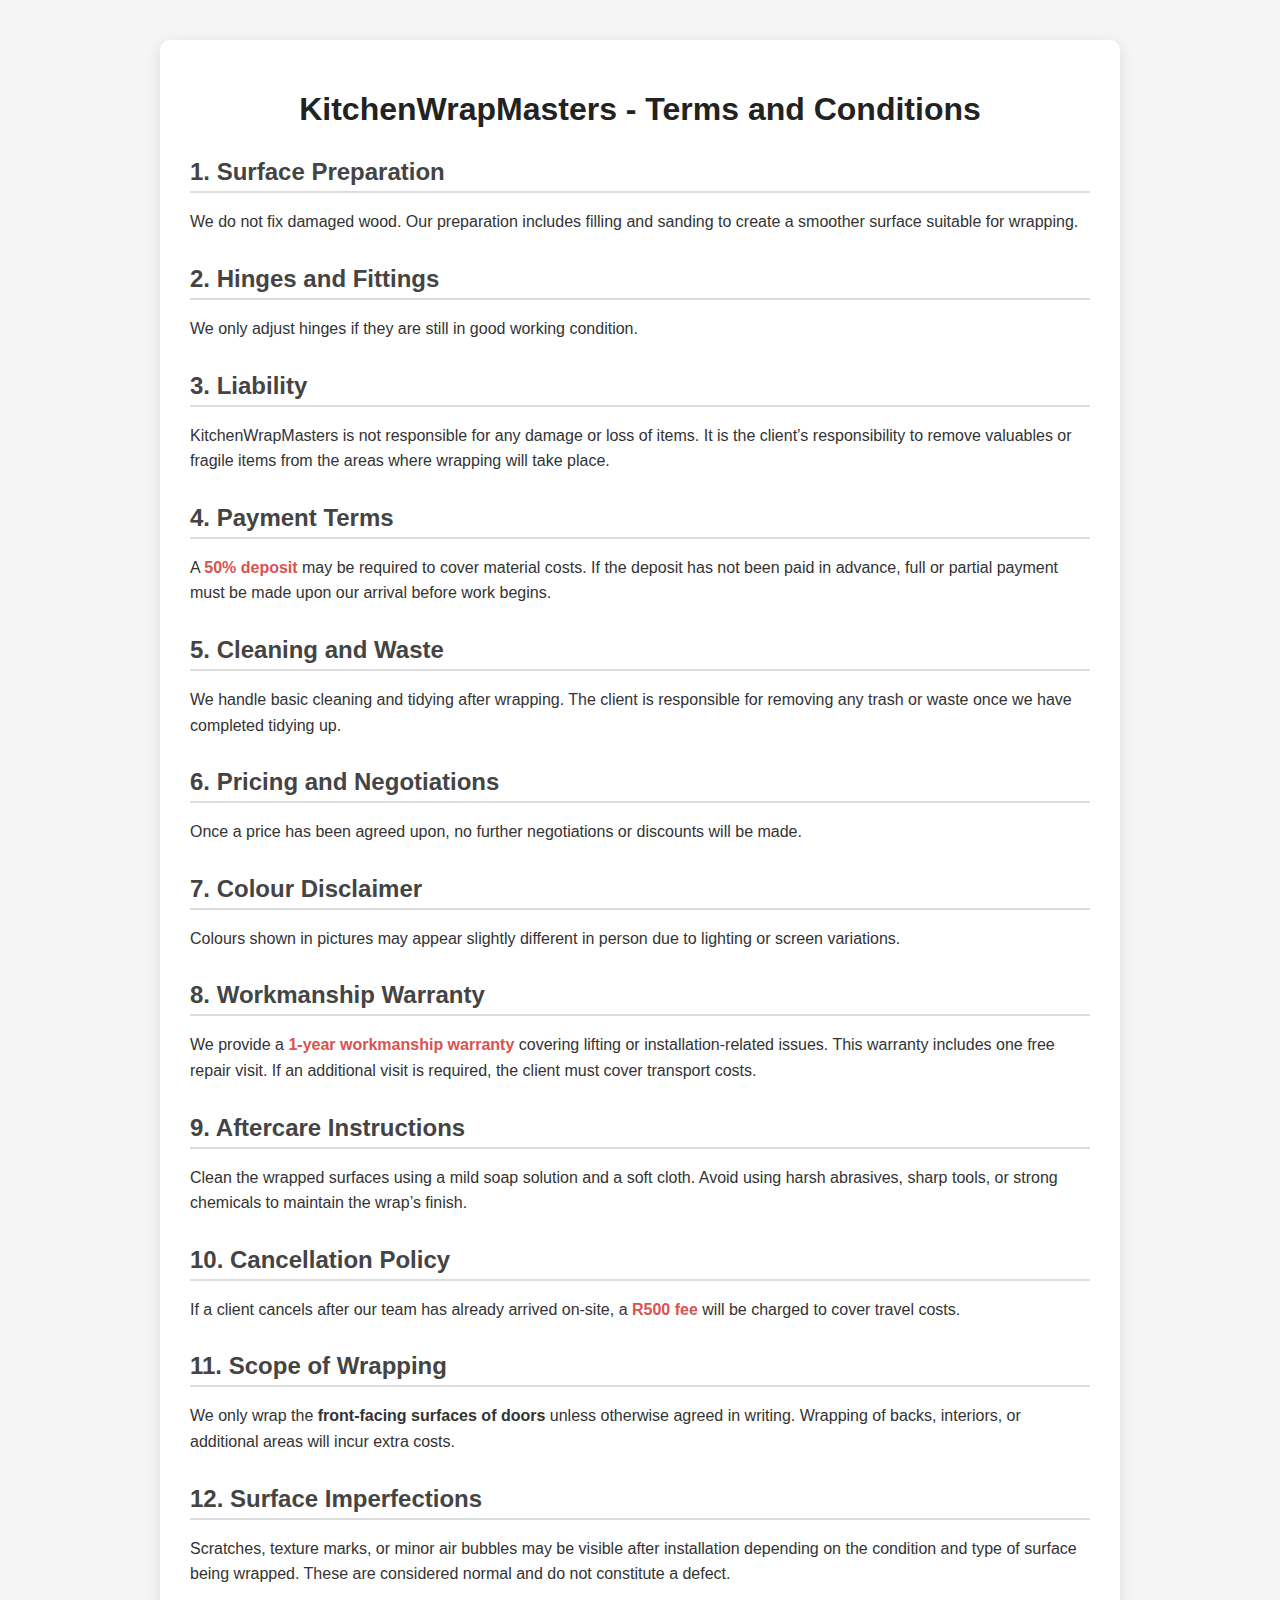
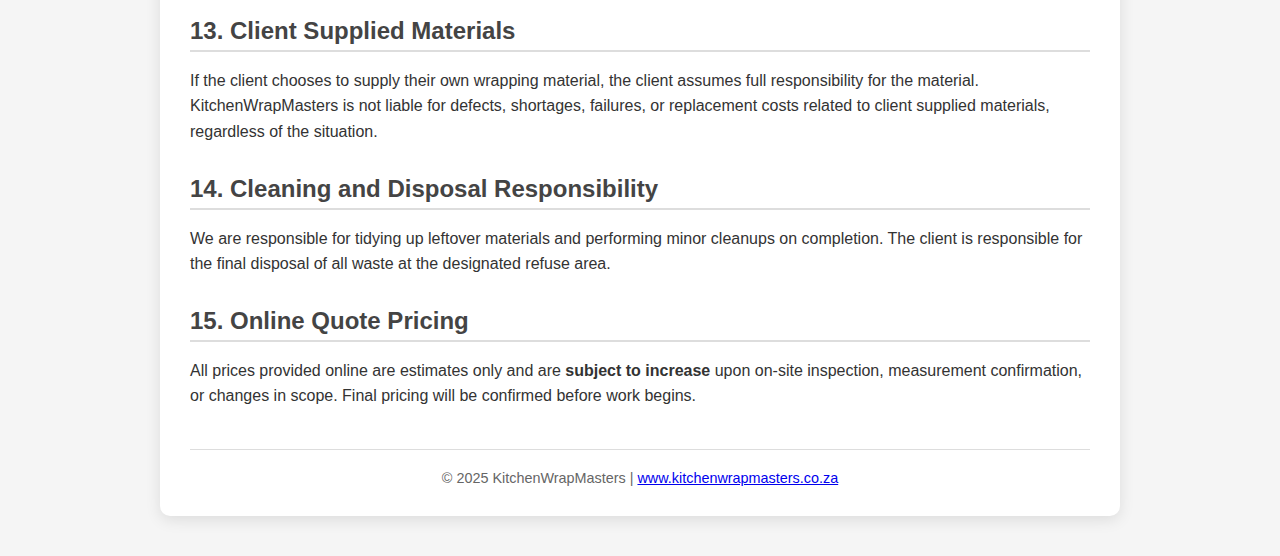
<file: pages/termsandconditions.html>
<!DOCTYPE html>
<html lang="en">
<head>
    <meta charset="UTF-8">
    <meta name="viewport" content="width=device-width, initial-scale=1.0">
    <title>Terms and Conditions - Kitchen Wrap Masters | Professional Vinyl Wrapping</title>
    <meta name="description" content="Read the terms and conditions for Kitchen Wrap Masters vinyl wrapping services. Understand our policies, warranties, and service agreements.">
    <meta name="keywords" content="terms conditions, kitchen wrap masters, vinyl wrapping policy, warranty, service agreement">
    <meta name="robots" content="index, follow">
    <link rel="canonical" href="https://kitchenwrapmasters.co.za/pages/termsandconditions.html">
    <style>
        /* General styles */
        body {
            font-family: Arial, sans-serif;
            background-color: #f5f5f5;
            color: #333;
            margin: 0;
            padding: 0;
        }

        /* Container */
        .container {
            max-width: 900px;
            margin: 40px auto;
            padding: 30px;
            background-color: #fff;
            box-shadow: 0 4px 15px rgba(0,0,0,0.1);
            border-radius: 10px;
        }

        /* Header */
        h1 {
            text-align: center;
            color: #222;
            margin-bottom: 20px;
        }

        /* Section titles */
        h2 {
            color: #444;
            margin-top: 30px;
            margin-bottom: 10px;
            border-bottom: 2px solid #ddd;
            padding-bottom: 5px;
        }

        /* Paragraphs */
        p {
            line-height: 1.6;
            margin-bottom: 15px;
        }

        /* Highlight important info */
        .important {
            font-weight: bold;
            color: #d9534f; /* red-ish color */
        }

        /* Footer */
        footer {
            text-align: center;
            margin-top: 40px;
            padding-top: 20px;
            font-size: 0.9em;
            color: #666;
            border-top: 1px solid #ddd;
        }
    </style>
</head>
<body>
    <div class="container">
        <h1>KitchenWrapMasters - Terms and Conditions</h1>

        <h2>1. Surface Preparation</h2>
        <p>We do not fix damaged wood. Our preparation includes filling and sanding to create a smoother surface suitable for wrapping.</p>

        <h2>2. Hinges and Fittings</h2>
        <p>We only adjust hinges if they are still in good working condition.</p>

        <h2>3. Liability</h2>
        <p>KitchenWrapMasters is not responsible for any damage or loss of items. It is the client’s responsibility to remove valuables or fragile items from the areas where wrapping will take place.</p>

        <h2>4. Payment Terms</h2>
        <p>A <span class="important">50% deposit</span> may be required to cover material costs. If the deposit has not been paid in advance, full or partial payment must be made upon our arrival before work begins.</p>

        <h2>5. Cleaning and Waste</h2>
        <p>We handle basic cleaning and tidying after wrapping. The client is responsible for removing any trash or waste once we have completed tidying up.</p>

        <h2>6. Pricing and Negotiations</h2>
        <p>Once a price has been agreed upon, no further negotiations or discounts will be made.</p>

        <h2>7. Colour Disclaimer</h2>
        <p>Colours shown in pictures may appear slightly different in person due to lighting or screen variations.</p>

        <h2>8. Workmanship Warranty</h2>
        <p>We provide a <span class="important">1-year workmanship warranty</span> covering lifting or installation-related issues. This warranty includes one free repair visit. If an additional visit is required, the client must cover transport costs.</p>

        <h2>9. Aftercare Instructions</h2>
        <p>Clean the wrapped surfaces using a mild soap solution and a soft cloth. Avoid using harsh abrasives, sharp tools, or strong chemicals to maintain the wrap’s finish.</p>

        <h2>10. Cancellation Policy</h2>
        <p>If a client cancels after our team has already arrived on-site, a <span class="important">R500 fee</span> will be charged to cover travel costs.</p>

        <h2>11. Scope of Wrapping</h2>
<p>We only wrap the <strong>front-facing surfaces of doors</strong> unless otherwise agreed in writing. Wrapping of backs, interiors, or additional areas will incur extra costs.</p>

<h2>12. Surface Imperfections</h2>
<p>Scratches, texture marks, or minor air bubbles may be visible after installation depending on the condition and type of surface being wrapped. These are considered normal and do not constitute a defect.</p>

<h2>13. Client Supplied Materials</h2>
<p>If the client chooses to supply their own wrapping material, the client assumes full responsibility for the material. KitchenWrapMasters is not liable for defects, shortages, failures, or replacement costs related to client supplied materials, regardless of the situation.</p>

<h2>14. Cleaning and Disposal Responsibility</h2>
<p>We are responsible for tidying up leftover materials and performing minor cleanups on completion. The client is responsible for the final disposal of all waste at the designated refuse area.</p>

<h2>15. Online Quote Pricing</h2>
<p>All prices provided online are estimates only and are <strong>subject to increase</strong> upon on-site inspection, measurement confirmation, or changes in scope. Final pricing will be confirmed before work begins.</p>

        <footer>
            &copy; 2025 KitchenWrapMasters | <a href="https://kitchenwrapmasters.co.za" target="_blank">www.kitchenwrapmasters.co.za</a>
        </footer>
    </div>
</body>
</html>
</file>
<file: assets/css/style.css>
/* Gallery Modal Custom Styles */
#galleryModal .modal-dialog {
	max-width: 90vw;
	margin: 2vh auto;
}

#galleryModal .modal-content {
	border-radius: 12px;
	padding: 0;
	background: #fff;
}

#galleryModal .modal-header {
	border-bottom: 1px solid #eee;
	background: #f8f8f8;
}

#galleryModal .modal-title {
	font-size: 2rem;
	font-weight: 700;
	color: #333;
}

#galleryModal .close {
	font-size: 2rem;
	color: #333;
	opacity: 1;
}

#galleryModal .modal-body {
	padding: 2rem 1rem 1.5rem 1rem;
}

#galleryModal #modalImageRow {
	display: flex;
	flex-wrap: wrap;
	justify-content: center;
	align-items: stretch;
}

#galleryModal #modalImageRow .col-md-6 {
	display: flex;
	flex-direction: column;
	align-items: center;
	justify-content: center;
}

#galleryModal img.img-fluid.w-100 {
	max-width: 100%;
	max-height: 60vh;
	object-fit: contain;
	border-radius: 8px;
	box-shadow: 0 2px 16px rgba(0, 0, 0, 0.08);
}

#galleryModal p.text-center {
	font-size: 1.1rem;
	font-weight: 500;
	margin-top: 0.5rem;
	color: #555;
}

@media (max-width: 767px) {
	#galleryModal .modal-dialog {
		max-width: 98vw;
		margin: 1vh auto;
	}

	#galleryModal .modal-body {
		padding: 1rem 0.2rem 1rem 0.2rem;
	}

	#galleryModal img.img-fluid.w-100 {
		max-height: 30vh;
	}
}

/* =====================================
Template Name: 	Mediplus.
Author Name: Naimur Rahman
Website: http://wpthemesgrid.com/
Description: Mediplus - Doctor HTML Template.
Version:	1.1
========================================*/
/*======================================
[ CSS Table of contents ]
* Global CSS
* Header CSS
	+ Topbar
	+ Logo
	+ Widget
	+ Main Menu
	+ Search
* Hero Slider CSS
* Schedule CSS
* Feautes CSS
* Fun Facts CSS
* Why Choose CSS
* Call to Action CSS
* Portfolio CSS
	+ Portfolio Single CSS
* Services CSS
* Testimonials CSS
* Departments CSS
* Pricing Table CSS
* Clients CSS
* Team CSS
	+ Single Team
* Blog CSS
	+ Latest Blog CSS
	+ Blog Single CSS
	+ Blog Sidebar CSS
* Appointment CSS
* Login CSS
* Register CSS
* Faq CSS
* Contact Us CSS
* Error 404 CSS
* Mail Success CSS
* Newsletter CSS
* Doctor Calendar CSS
* About Us CSS
* Footer CSS
========================================*/
/*=============================
	Global CSS 
===============================*/
:root {
	--primary-orange: #ff9800;
	--dark-gray: #232323;
}

body {
	font-family: 'Poppins', sans-serif;
	font-weight: 400;
	font-size: 14px;
	color: #888;
	background: #fdf6ef;
}

.pro-features {
	position: fixed;
	right: -300px;
	width: 300px;
	height: auto;
	line-height: 46px;
	font-size: 14px;
	background: #fff;
	text-align: left;
	color: #333;
	top: 50%;
	transform: translateY(-50%);
	box-shadow: -4px 0px 5px #00000036;
	color: #fff;
	z-index: 9999;
	padding: 20px 30px 30px 30px;
	-webkit-transition: all 0.4s ease;
	-moz-transition: all 0.4s ease;
	transition: all 0.4s ease;
}

.gallery-img-full {
	height: 100vh;
	width: 100%;
	object-fit: cover;
	display: block;
}

.pro-features.active {
	right: 0;
}

.pro-features li.big-title {
	font-weight: 600;
	color: #8b5c2a;
	font-size: 15px;
}

.pro-features li.title {
	font-weight: 600;
	color: #8b5c2a;
	font-size: 15px;
}

.pro-features .button {}

.pro-features .button .btn {
	width: 100%;
	text-align: center;
	margin-top: 8px;
	display: inline-block;
	float: left;
	font-size: 13px;
	width: 100%;
	text-transform: capitalize;
}

.pro-features li {
	color: #333;
	margin: 0;
	padding: 0;
	line-height: 22px;
	margin-bottom: 10px;
}

.get-pro {
	position: absolute;
	left: -80px;
	width: 80px;
	height: 45px;
	line-height: 45px;
	font-size: 14px;
	border-radius: 5px 0 0 5px;
	background: #8b5c2a;
	text-align: center;
	color: #fff;
	top: 0;
	cursor: pointer;
	box-shadow: -4px 0px 5px #00000036;
}

.get-pro:hover {}

#scrollUp {
	bottom: 15px;
	right: 15px;
	padding: 10px 20px;
	background: #8b5c2a;
	color: #fff;
	font-size: 25px;
	width: 45px;
	height: 45px;
	text-align: center;
	line-height: 45px;
	padding: 0;
	border-radius: 3px;
	box-shadow: 0px 0px 10px #00000026;
}

#scrollUp:hover {
	background: #2C2D3F;
}

/* Color Plate */
.color-plate {
	position: fixed;
	display: block;
	z-index: 99998;
	padding: 20px;
	width: 245px;
	background: #fff;
	right: -245px;
	text-align: left;
	top: 30%;
	-webkit-transition: all 0.4s ease;
	-moz-transition: all 0.4s ease;
	transition: all 0.4s ease;
	-webkit-box-shadow: -3px 0px 25px -2px rgba(0, 0, 0, 0.2);
	-moz-box-shadow: -3px 0px 25px -2px rgba(0, 0, 0, 0.2);
	box-shadow: -3px 0px 25px -2px rgba(0, 0, 0, 0.2);
}

.color-plate.active {
	right: 0;
}

.color-plate .color-plate-icon {
	position: absolute;
	left: -48px;
	width: 48px;
	height: 45px;
	line-height: 45px;
	font-size: 21px;
	border-radius: 5px 0 0 5px;
	background: #8b5c2a;
	text-align: center;
	color: #fff !important;
	top: 0;
	cursor: pointer;
	box-shadow: -4px 0px 5px #00000036;
}

.color-plate h4 {
	display: block;
	font-size: 15px;
	margin-bottom: 5px;
	font-weight: 500;
}

.color-plate p {
	font-size: 13px;
	margin-bottom: 15px;
	line-height: 20px;
}

.color-plate span {
	width: 42px;
	height: 35px;
	border-radius: 0;
	cursor: pointer;
	display: inline-block;
	margin-right: 3px;
}

.color-plate span:hover {
	cursor: pointer;
}

.color-plate span.color1 {
	background: #8b5c2a;
}

.color-plate span.color2 {
	background: #2196F3;
}

.color-plate span.color3 {
	background: #32B87D;
}

.color-plate span.color4 {
	background: #FE754A;
}

.color-plate span.color5 {
	background: #F82F56;
}

.color-plate span.color6 {
	background: #01B2B7;
}

.color-plate span.color7 {
	background: #6c5ce7;
}

.color-plate span.color8 {
	background: #85BA46;
}

.color-plate span.color9 {
	background: #273c75;
}

.color-plate span.color10 {
	background: #FD7272;
}

.color-plate span.color11 {
	background: #badc58;
}

.color-plate span.color12 {
	background: #44ce6f;
}

/*=============================
	End Global CSS 
===============================*/

/*===================
	Start Header CSS 
=====================*/
.header {
	background-color: #fff;
	position: relative;
	background: #fff8f0;
}

.header .navbar-collapse {
	padding: 0;
}

/* Topbar */
.header .topbar {
	background-color: #fff;
	border-bottom: 1px solid #eee;
}

.header .topbar {
	padding: 15px 0;
}

.header .top-link {
	float: left;
}

.header .top-link li {
	display: inline-block;
	margin-right: 15px;
}

.header .top-link li:last-child {
	margin-right: 0px;
}

.header .top-link li a {
	color: #2C2D3F;
	font-size: 14px;
	font-weight: 400;
}

.header .top-link li:hover a {
	color: #8b5c2a;
}

.header .top-contact {
	float: right;
}

.header .top-contact li {
	display: inline-block;
	margin-right: 25px;
	color: #2C2D3F;
}

.header .top-contact li:last-child {
	margin-right: 0;
}

.header .top-contact li a {
	font-size: 14px;
}

.header .top-contact li a:hover {
	color: #8b5c2a;
}

.header .top-contact li i {
	color: #8b5c2a;
	margin-right: 8px;
}

.header .header-inner {
	background: #fff;
	z-index: 999;
	width: 100%;
}

.get-quote {
	margin-top: 12px;
}

.get-quote .btn {
	color: #fff;
}

.header .logo {
	float: left;
	margin-top: 18px;
}

.header .navbar {
	background: none;
	box-shadow: none;
	border: none;
	margin: 0;
	height: 0px;
	min-height: 0px;
}

.header .nav li {
	margin-right: 15px;
	float: left;
	position: relative;
}

.header .nav li:last-child {
	margin: 0;
}

.header .nav li a {
	color: #2C2D3F;
	font-size: 14px;
	font-weight: 500;
	text-transform: capitalize;
	padding: 25px 12px;
	position: relative;
	display: inline-block;
	position: relative;
}

.header .nav li a::before {
	position: absolute;
	content: "";
	left: 0;
	bottom: 0;
	height: 3px;
	width: 0%;
	background: #8b5c2a;
	border-radius: 5px 5px 0 0;
	opacity: 0;
	visibility: hidden;
	-webkit-transition: all 0.4s ease;
	-moz-transition: all 0.4s ease;
	transition: all 0.4s ease;
}

.header .nav li.active a:before {
	opacity: 1;
	visibility: visible;
	width: 100%;
}

.header .nav li.active a {
	color: #8b5c2a;
}

.header .nav li:hover a:before {
	opacity: 1;
	width: 100%;
	visibility: visible;
}

.header .nav li:hover a {
	color: #8b5c2a;
}

.header .nav li a i {
	display: inline-block;
	margin-left: 1px;
	font-size: 13px;
}

/* Middle Header */
.header.style2 .header-inner {
	border-top: 1px solid #eee;
}

.header.style2 .logo {
	margin-top: 6px;
}

.header .middle-header {
	background: #fff;
	padding: 20px 0px;
}

.header .widget-main {
	float: right;
}

.header.style2 .get-quote {
	margin-top: 0;
}

.header .single-widget {
	position: relative;
	float: left;
	margin-right: 30px;
	padding-left: 55px;
}

.header .single-widget:last-child {
	margin: 0;
}

.header .single-widget .logo {
	margin: 0;
	padding: 0;
	margin-top: 7px;
}

.header .single-widget i {
	position: absolute;
	left: 0;
	top: 6px;
	height: 40px;
	width: 40px;
	line-height: 40px;
	color: #fff;
	background: #8b5c2a;
	border-radius: 4px;
	text-align: center;
	font-size: 15px;
}

.header .single-widget h4 {
	font-size: 15px;
	font-weight: 500;
}

.header .single-widget p {
	margin-bottom: 5px;
	text-transform: capitalize;
}

.header .single-widget.btn {
	margin-left: 0;
}

/* Dropdown Menu */
.header .nav li .dropdown {
	background: #fff;
	width: 220px;
	position: absolute;
	left: -20px;
	top: 100%;
	z-index: 999;
	-webkit-box-shadow: 0px 3px 5px rgba(0, 0, 0, 0.2);
	-moz-box-shadow: 0px 3px 5px rgba(0, 0, 0, 0.2);
	box-shadow: 0px 3px 5px #3333334d;
	transform-origin: 0 0 0;
	transform: scaleY(0.2);
	-webkit-transition: all 0.3s ease 0s;
	-moz-transition: all 0.3s ease 0s;
	transition: all 0.3s ease 0s;
	opacity: 0;
	visibility: hidden;
	top: 74px;
	border-left: 3px solid #2889e4;
}

.header .nav li:hover .dropdown {
	opacity: 1;
	visibility: visible;
	transform: translateY(0px);
}

.header .nav li .dropdown li {
	float: none;
	margin: 0;
	border-bottom: 1px dashed #eee;
}

.header .nav li .dropdown li:last-child {
	border: none;
}

.header .nav li .dropdown li a {
	padding: 12px 15px;
	color: #666;
	display: block;
	font-weight: 400;
	text-transform: capitalize;
	background: transparent;
	-webkit-transition: all 0.2s ease;
	-moz-transition: all 0.2s ease;
	transition: all 0.2s ease;
}

.header .nav li .dropdown li a:before {
	display: none;
}

.header .nav li .dropdown li:last-child a {
	border-bottom: 0px;
}

.header .nav li .dropdown li:hover a {
	color: #8b5c2a;
}

.header .nav li .dropdown li a:hover {
	border-color: transparent;
}

/* Right Bar */
.header.style2 .main-menu {
	display: inline-block;
	float: left;
}

.header .right-bar {
	float: right;
}

.header .right-bar {
	padding-top: 20px;
}

.header .right-bar {
	display: inline-block;
}

.header .right-bar a {
	color: #fff;
	height: 35px;
	width: 35px;
	line-height: 35px;
	text-align: center;
	background: #8b5c2a;
	border-radius: 4px;
	display: block;
	font-size: 12px;
}

.header .right-bar li a:hover {
	color: #fff;
	background: #27AE60;
}

.header .search-top.active .search i:before {
	content: "\eee1";
	font-size: 15px;
}

/* Search */
.header .search-form {
	position: absolute;
	right: 0;
	z-index: 9999;
	opacity: 0;
	visibility: hidden;
	-webkit-transition: all 0.4s ease;
	-moz-transition: all 0.4s ease;
	transition: all 0.4s ease;
	top: 74px;
	box-shadow: 0px 0px 10px #0000001c;
	border-radius: 4px;
	overflow: hidden;
	transform: scale(0);
}

.header .search-top.active .search-form {
	opacity: 1;
	visibility: visible;
	transform: scale(1);
}

.header .search-form input {
	width: 282px;
	height: 50px;
	line-height: 50px;
	padding: 0 70px 0 20px;
	-webkit-transition: all 0.4s ease;
	-moz-transition: all 0.4s ease;
	transition: all 0.4s ease;
	border-radius: 3px;
	border: none;
	background: #fff;
	color: #2C2D3F;
}

.header .search-form button {
	position: absolute;
	right: 0;
	height: 50px;
	top: 0;
	width: 50px;
	background: #8b5c2a;
	border: none;
	color: #fff;
	border-radius: 0 4px 4px 0;
	border-left: 1px solid transparent;
}

.header .search-form button:hover {
	background: #fff;
	color: #8b5c2a;
	border-color: #e6e6e6;
}

/* Header Sticky */
.header.sticky .header-inner {
	position: fixed;
	z-index: 999;
	top: 0;
	left: 0;
	bottom: initial;
	-webkit-transition: all 0.4s ease;
	-moz-transition: all 0.4s ease;
	transition: all 0.4s ease;
	animation: fadeInDown 0.5s both 0.1s;
	box-shadow: 0px 0px 13px #00000054;
}

/*=========================
	End Header CSS
===========================*/

/*===========================
	Start Hero Area CSS
=============================*/
.slider .single-slider {
	height: 90vh;
	min-height: 400px;
	background-size: cover;
	background-position: center;
	background-repeat: no-repeat;
	display: flex;
	align-items: center;
}

.slider .single-slider .text {
	margin-top: 120px;
}

.slider.index2 .single-slider .text {
	margin-top: 150px;
}

.slider .single-slider h1 {
	color: #2C2D3F;
	font-size: 38px;
	font-weight: 700;
	margin: 0;
	padding: 0;
	line-height: 42px;
}

.slider .single-slider h1 span {
	color: #8b5c2a;
}

.slider .single-slider p {
	color: #2C2D3F;
	margin-top: 27px;
	font-weight: 400;
}

.slider .single-slider .button {
	margin-top: 30px;
}

.slider .single-slider .btn {
	color: #fff;
	background: #8b5c2a;
	font-weight: 500;
	display: inline-block;
	margin: 0;
	margin-right: 10px;
}

.slider .single-slider .btn:last-child {
	margin: 0;
}

.slider .single-slider .btn.primary {
	background: #2C2D3F;
	color: #fff;
}

.slider .single-slider .btn.primary:before {
	background: #8b5c2a;
}

.slider .owl-carousel .owl-nav {
	margin: 0;
	position: absolute;
	top: 50%;
	width: 100%;
	margin-top: -25px;
}

.slider .owl-carousel .owl-nav div {
	height: 50px;
	width: 50px;
	line-height: 50px;
	text-align: center;
	background: #8b5c2a;
	color: #fff;
	font-size: 26px;
	position: absolute;
	margin: 0;
	-webkit-transition: all 0.4s ease;
	-moz-transition: all 0.4s ease;
	transition: all 0.4s ease;
	padding: 0;
	border-radius: 50%;
}

.slider .owl-carousel .owl-nav div:hover {
	background: #2C2D3F;
	color: #fff;
}

.slider .owl-carousel .owl-controls .owl-nav .owl-prev {
	left: 20px;
}

.slider .owl-carousel .owl-controls .owl-nav .owl-next {
	right: 20px;
}

/* Slider Animation */
.owl-item.active .single-slider h1 {
	animation: fadeInUp 1s both 0.6s;
}

.owl-item.active .single-slider p {
	animation: fadeInUp 1s both 1s;
}

.owl-item.active .single-slider .button {
	animation: fadeInDown 1s both 1.5s;
}

/*===========================
	End Hero Area CSS
=============================*/

/*=============================
	Start Schedule CSS
===============================*/
.schedule {
	background: #fff;
	margin: 0;
	padding: 0;
	height: 230px;
}

.schedule .schedule-inner {
	position: relative;
	transform: translateY(-50%);
	z-index: 9;
}

.schedule .single-schedule {
	position: relative;
	text-align: left;
	z-index: 3;
	border-radius: 5px;
	background: #8b5c2a;
	-webkit-transition: all .3s ease-out 0s;
	-moz-transition: all .3s ease-out 0s;
	-ms-transition: all .3s ease-out 0s;
	-o-transition: all .3s ease-out 0s;
	transition: all .3s ease-out 0s;
}

.schedule .single-schedule .inner {
	overflow: hidden;
	position: relative;
	padding: 30px;
	z-index: 2;
}

.schedule .single-schedule:before {
	position: absolute;
	z-index: -1;
	content: '';
	bottom: -10px;
	left: 0;
	right: 0;
	margin: 0 auto;
	width: 80%;
	height: 90%;
	background: #8b5c2a;
	opacity: 0;
	filter: blur(10px);
	-webkit-transition: all .3s ease-out 0s;
	-moz-transition: all .3s ease-out 0s;
	-ms-transition: all .3s ease-out 0s;
	-o-transition: all .3s ease-out 0s;
	transition: all .3s ease-out 0s;
}

.schedule .single-schedule:hover:before {
	opacity: 0.8;
}

.schedule .single-schedule:hover {
	transform: translateY(-5px);
}

.schedule .single-schedule .icon i {
	position: absolute;
	font-size: 110px;
	color: #fff;
	-webkit-transition: all .3s ease-out 0s;
	-moz-transition: all .3s ease-out 0s;
	-ms-transition: all .3s ease-out 0s;
	-o-transition: all .3s ease-out 0s;
	transition: all .3s ease-out 0s;
	z-index: -1;
	visibility: visible;
	opacity: 0.2;
	right: -25px;
	bottom: -30px;
}

.schedule .single-schedule span {
	display: block;
	color: #fff;
}

.schedule .single-schedule h4 {
	font-size: 20px;
	font-weight: 600;
	display: inline-block;
	text-transform: capitalize;
	color: #fff;
	margin-top: 13px;
}

.schedule .single-schedule p {
	color: #fff;
	margin-top: 22px;
}

.schedule .single-schedule a {
	color: #fff;
	margin-top: 25px;
	font-weight: 500;
	display: inline-block;
	position: relative;
}

.schedule .single-schedule a:before {
	position: absolute;
	content: "";
	left: 0;
	bottom: 0;
	height: 1px;
	width: 0%;
	background: #fff;
	-webkit-transition: all 0.4s ease;
	-moz-transition: all 0.4s ease;
	transition: all 0.4s ease;
}

.schedule .single-schedule a:hover:before {
	width: 100%;
	width: 100%;
}

.schedule .single-schedule a i {
	margin-left: 10px;
}

.schedule .single-schedule .time-sidual {}

.schedule .single-schedule .time-sidual {
	overflow: hidden;
	margin-top: 17px;
}

.schedule .single-schedule .time-sidual li {
	display: block;
	color: #fff;
	width: 100%;
	margin-bottom: 3px;
}

.schedule .single-schedule .time-sidual li:last-child {
	margin: 0;
}

.schedule .single-schedule .time-sidual li span {
	display: inline-block;
	float: right;
}

.schedule .single-schedule .day-head .time {
	font-weight: 400;
	float: right;
}

/*=============================
	End Schedule CSS
===============================*/

/*=============================
	Start Feautes CSS
===============================*/
.Feautes {
	padding-top: 0;
}

.Feautes.index2 {
	padding-top: 100px;
}

.Feautes.testimonial-page {
	padding-top: 100px;
}

.Feautes .single-features {
	text-align: center;
	position: relative;
	padding: 10px 20px;
}

.Feautes .single-features::before {
	position: absolute;
	content: "";
	right: -72px;
	top: 60px;
	width: 118px;
	border-bottom: 3px dotted #8b5c2a;
}

.Feautes .single-features.last::before {
	display: none;
}

.Feautes .single-features .signle-icon {
	position: relative;
}

.Feautes .single-features .signle-icon i {
	font-size: 50px;
	color: #8b5c2a;
	position: absolute;
	left: 50%;
	margin-left: -50px;
	top: 0;
	height: 100px;
	width: 100px;
	line-height: 100px;
	text-align: center;
	border: 1px solid #dddddd;
	border-radius: 100%;
	-webkit-transition: all 0.4s ease;
	-moz-transition: all 0.4s ease;
	transition: all 0.4s ease;
}

.Feautes .single-features:hover .signle-icon i {
	background: #8b5c2a;
	color: #fff;
	border-color: transparent;
}

.Feautes .single-features h3 {
	padding-top: 128px;
	color: #2C2D3F;
	font-weight: 600;
	font-size: 21px;
}

.Feautes .single-features p {
	margin-top: 20px;
}

/*=============================
	End Feautes CSS
===============================*/

/*=======================
	Start Fun Facts CSS
=========================*/
.fun-facts {
	position: relative;
}

.fun-facts.section {
	padding: 120px 0;
}

.fun-facts {
	background: url('img/fun-bg.jpg');
	background-size: cover;
	background-repeat: no-repeat;
}

.fun-facts .single-fun {}

.fun-facts .single-fun i {
	position: absolute;
	left: 0;
	font-size: 62px;
	color: #fff;
	height: 70px;
	width: 70px;
	line-height: 67px;
	font-size: 28px;
	text-align: center;
	padding: 0;
	margin: 0;
	border: 2px solid #fff;
	border-radius: 0px;
	top: 50%;
	margin-top: -35px;
	-webkit-transition: all 0.4s ease;
	-moz-transition: all 0.4s ease;
	transition: all 0.4s ease;
	border-radius: 50%;
}

.fun-facts .single-fun:hover i {
	color: #8b5c2a;
	background: #fff;
	border-color: transparent;
}

.fun-facts .single-fun .content {
	padding-left: 80px;
}

.fun-facts .single-fun span {
	color: #fff;
	font-weight: 600;
	font-size: 30px;
	position: relative;
	display: block;
	-webkit-transition: all 0.4s ease;
	-moz-transition: all 0.4s ease;
	transition: all 0.4s eas;
	display: block;
	margin-bottom: 7px;
}

.fun-facts .single-fun p {
	color: #fff;
	font-size: 15px;
}

/*===================
	End Fun Facts
=====================*/

/*===================
	Why choose CSS
=====================*/
.why-choose .choose-left h3 {
	font-size: 24px;
	font-weight: 600;
	color: #2C2D3F;
	position: relative;
	padding-bottom: 20px;
	margin-bottom: 24px;
}

.why-choose .choose-left h3:before {
	position: absolute;
	content: "";
	left: 0;
	bottom: 0;
	height: 2px;
	width: 50px;
	background: #8b5c2a;
}

.why-choose .choose-left p {
	margin-bottom: 35px;
}

.why-choose .choose-left .list {}

.why-choose .choose-left .list li {
	color: #868686;
	margin-bottom: 12px;
}

.why-choose .choose-left .list li:last-child {
	margin-bottom: 0px;
}

.why-choose .choose-left .list li i {
	height: 15px;
	width: 15px;
	line-height: 15px;
	text-align: center;
	background: #8b5c2a;
	color: #fff;
	font-size: 14px;
	border-radius: 100%;
	padding-left: 2px;
	margin-right: 16px;
}

/* Start Faq CSS */
.why-choose {
	background: #fff;
}

.why-choose .choose-right {
	height: 100%;
	width: 100%;
	background-image: url('pic1.jpg');
	background-size: cover;
	background-position: center;
	background-repeat: no-repeat;
	position: relative;
}

.why-choose .choose-right .video {
	color: #fff;
	height: 70px;
	width: 70px;
	line-height: 70px;
	text-align: center;
	border-radius: 100%;
	position: absolute;
	left: 50%;
	top: 50%;
	margin-left: -35px;
	margin-top: -35px;
	font-size: 21px;
	background: #8b5c2a;
	padding-left: 4px;
}

.why-choose .choose-right .video:hover {
	transform: scale(1.1);
}

.why-choose .video-image .waves-block .waves {
	position: absolute;
	width: 200px;
	height: 200px;
	background: #fff;
	opacity: 0;
	-ms-filter: "progid:DXImageTransform.Microsoft.Alpha(Opacity=0)";
	border-radius: 100%;
	-webkit-animation: waves 3s ease-in-out infinite;
	animation: waves 3s ease-in-out infinite;
	left: 50%;
	margin-left: -100px;
	top: 50%;
	margin-top: -100px;
}

.why-choose .video-image .waves-block .wave-1 {
	-webkit-animation-delay: 0s;
	animation-delay: 0s;
}

.why-choose .video-image .waves-block .wave-2 {
	-webkit-animation-delay: 1s;
	animation-delay: 1s;
}

.why-choose .video-image .waves-block .wave-3 {
	-webkit-animation-delay: 2s;
	animation-delay: 2s;
}

/*=======================
	End Why choose CSS
=========================*/

/*===============================
	Start Call to action CSS
=================================*/
.call-action {
	background-image: url('pic2.jpg');
	background-size: cover;
	background-position: center;
	position: relative;
	background-repeat: no-repeat;
}

.call-action .content {
	text-align: center;
	padding: 100px 265px;
}

.call-action .content h2 {
	color: #fff;
	font-size: 32px;
	font-weight: 600;
	line-height: 46px;
}

.call-action .content p {
	color: #fff;
	margin: 30px 0px;
	font-size: 15px;
}

.call-action .content .btn {
	background: #fff;
	margin-right: 20px;
	font-weight: 500;
	border: 1px solid #fff;
	color: #8b5c2a;
}

.call-action .content .btn:before {
	background: #8b5c2a;
}

.call-action .content .btn:hover {
	background: #8b5c2a;
	color: #fff;
}

.call-action .content .btn:last-child {
	margin-right: 0px;
}

.call-action .content .second {
	border: 1px solid #fff;
	color: #fff;
	background: transparent;
	color: #fff !important;
}

.call-action .content .second:before {
	background: #fff;
}

.call-action .content .second:hover {
	color: #8b5c2a;
	border-color: transparent;
	background: #fff;
}

.call-action .content .second i {
	margin-left: 10px;
}

/*===============================
	Start Call to action CSS
=================================*/

/*==========================
	Start 
	 CSS
============================*/
.portfolio {
	background: #FDFDFD;
}

.portfolio .single-pf {
	position: relative;
}

.portfolio .single-pf img {
	height: 200px;
	width: 340px;
}

.portfolio .single-pf:before {
	position: absolute;
	content: "";
	left: 0;
	top: 0;
	height: 100%;
	width: 100%;
	background: #8b5c2a;
	opacity: 0;
	visibility: hidden;
	-webkit-transition: all 0.4s ease;
	-moz-transition: all 0.4s ease;
	transition: all 0.4s ease;
	z-index: 1;
}

.portfolio .single-pf:hover:before {
	opacity: 0.7;
	visibility: visible;
}

.portfolio .single-pf .btn {
	color: #8b5c2a;
	z-index: 3;
	background: #fff;
	position: absolute;
	left: 50%;
	top: 50%;
	border-radius: 0px;
	opacity: 0;
	visibility: hidden;
	-webkit-transition: all 0.4s ease;
	-moz-transition: all 0.4s ease;
	transition: all 0.4s ease;
	height: 48px;
	width: 150px;
	text-align: center;
	line-height: 48px;
	padding: 0;
	font-weight: 500;
	font-size: 14px;
	margin-left: -75px;
	margin-top: -24px;
	border-radius: 4px;
}

.portfolio .single-pf:hover .btn {
	opacity: 1;
	visibility: visible;
}

.portfolio .single-pf .btn:hover {
	color: #fff;
}

.portfolio .owl-nav {
	display: none;
}

/* Slider Nav */
.pf-details .image-slider .owl-nav {
	margin: 0;
	position: absolute;
	top: 50%;
	width: 100%;
	margin-top: -25px;
}

.pf-details .image-slider .owl-carousel .owl-nav div {
	height: 50px;
	width: 50px;
	line-height: 45px;
	background: #fff;
	color: #8b5c2a;
	position: absolute;
	margin: 0;
	border-radius: 100%;
	font-size: 20px;
	text-align: center;
	-webkit-transition: all 0.4s ease;
	-moz-transition: all 0.4s ease;
	transition: all 0.4s ease;
	box-shadow: 0px 0px 10px #0000001a;
}

.pf-details .image-slider .owl-carousel .owl-nav div:hover {
	color: #fff;
	background: #8b5c2a;
}

.pf-details .image-slider .owl-carousel .owl-controls .owl-nav .owl-prev {
	left: 20px;
}

.pf-details .image-slider .owl-carousel .owl-controls .owl-nav .owl-next {
	right: 20px;
}

.pf-details .image-slider {
	border-radius: 8px 8px 0 0;
}

.pf-details .image-slider img {
	height: 100%;
	width: 100%;
}

.pf-details .date {
	background: #8b5c2a;
	display: block;
	padding: 20px;
	text-align: center;
	border-radius: 0;
	border: none;
	margin: 0;
	margin-top: -1px;
}

.pf-details .date ul li {
	font-size: 16px;
	color: #fff;
	display: inline-block;
	margin-right: 60px;
}

.pf-details .date ul li:last-child {
	margin: 0;
}

.pf-details .date ul li span {
	font-weight: 500;
	display: inline-block;
	margin-right: 5px;
}

.pf-details .body-text {}

.pf-details .body-text h3 {
	font-size: 30px;
	font-weight: 600;
	color: #333;
	margin-top: 40px;
}

.pf-details .body-text p {
	margin-top: 20px;
}

.pf-details .body-text .share {
	margin-top: 40px;
}

.pf-details .body-text .share h4 {
	font-size: 15px;
	font-weight: 500;
	display: inline-block;
}

.pf-details .body-text .share ul {
	display: inline-block;
	margin-left: 12px;
}

.pf-details .body-text .share ul li {
	display: inline-block;
	margin-right: 10px;
}

.pf-details .body-text .share ul li:last-child {
	margin-right: 0;
}

.pf-details .body-text .share ul li a {
	height: 35px;
	width: 35px;
	line-height: 35px;
	text-align: center;
	border: 1px solid #C8C8C8;
	color: #757575;
	display: block;
	border-radius: 50%;
}

.pf-details .body-text .share ul li a:hover {
	color: #fff;
	border-color: transparent;
	background: #8b5c2a;
}

/*==========================
	End Portfolio CSS
============================*/

/*=========================
	Srart service CSS
===========================*/
.services .single-service {
	margin: 30px 0;
	position: relative;
	padding-left: 70px;
}

.services .single-service i {
	font-size: 45px;
	color: #8b5c2a;
	position: absolute;
	left: 0;
	-webkit-transition: all 0.4s ease;
	-moz-transition: all 0.4s ease;
	transition: all 0.4s ease;
}

.services .single-service h4 {
	text-transform: capitalize;
	margin-bottom: 25px;
	color: #2C2D3F;
}

.services .single-service h4 a {
	color: #2C2D3F;
	font-size: 20px;
	font-weight: 600;
}

.services .single-service h4 a:hover {
	color: #8b5c2a;
}

.services .single-service p {
	color: #868686;
}

/*-- Service Details --*/
.services-details-img {
	margin-bottom: 50px;
}

.services-details-img img {
	width: 100%;
	margin-bottom: 30px;
}

.services-details-img h2 {
	font-weight: 600;
	font-size: 28px;
	margin-bottom: 16px;
}

.services-details-img P {
	margin-bottom: 20px;
}

.services-details-img blockquote {
	font-size: 15px;
	color: #4a6f8a;
	background-color: #8b5c2a;
	padding: 30px 75px;
	line-height: 26px;
	position: relative;
	margin-bottom: 20px;
	color: #fff;
}

.services-details-img blockquote i {
	position: absolute;
	display: inline-block;
	top: 20px;
	left: 38px;
	font-size: 32px;
}

.service-details-inner-left {
	background-image: url("img/signup-bg.jpg");
	background-size: cover;
	background-position: center center;
	background-repeat: no-repeat;
	width: 100%;
	height: 100%;
}

.service-details-inner-left img {
	display: none;
}

.service-details-inner {
	max-width: 580px;
	margin-left: auto;
	margin-right: auto;
}

.service-details-inner h2 {
	font-weight: 600;
	font-size: 30px;
	margin-bottom: 15px;
	border-left: 3px solid #8b5c2a;
	padding-left: 15px;
}

.service-details-inner p {
	margin-bottom: 15px;
}

.service-details-inner p:last-child {
	margin-bottom: 0;
}

/*=========================
	End service CSS
===========================*/

/*=============================
	Start Testimonials CSS
===============================*/
.testimonials {
	background-image: url('img/testi-bg.jpg');
	background-size: cover;
	background-position: center;
	background-repeat: no-repeat;
	position: relative;
}

.testimonials .section-title h2 {
	color: #fff;
}

.testimonials .single-testimonial {
	text-align: left;
	position: relative;
	background: #fff;
	padding: 40px 30px;
	margin: 5px;
	margin-bottom: 27px;
	margin-right: 30px;
	border-radius: 5px;
	-webkit-transition: all 0.4s ease;
	-moz-transition: all 0.4s ease;
	transition: all 0.4s ease;
	margin: 0;
	margin: 30px 20px;
}

.testimonials .single-testimonial:hover {
	box-shadow: 0px 10px 10px #0000001c;
	transform: translateY(-4px);
}

.testimonials .single-testimonial img {
	position: absolute;
	left: 30px;
	bottom: -26px;
	height: 53px;
	width: 53px;
	border-radius: 100%;
}

.testimonials .single-testimonial p {
	color: #868686;
	font-size: 14px;
}

.testimonials .single-testimonial .name {
	margin-top: 22px;
	color: #2C2D3F;
	font-weight: 500;
	font-size: 15px;
}

.testimonials .owl-dots {
	position: absolute;
	left: 50%;
	bottom: -55px;
	margin-top: -47px;
	padding: 10px 25px;
	border-radius: 3px;
	margin: 0 0 0 -52px;
	margin-top: 49px;
	box-sizing: border-box;
}

.testimonials .owl-dots .owl-dot {
	display: inline-block;
	margin-right: 10px;
}

.testimonials .owl-dots .owl-dot:last-child {
	margin: 0px;
}

.testimonials .owl-dots .owl-dot span {
	width: 10px;
	height: 10px;
	display: block;
	border-radius: 30px;
	-webkit-transition: all 0.3s ease;
	-moz-transition: all 0.3s ease;
	transition: all 0.3s ease;
	margin: 0;
	background: #fff;
	position: relative;
}

.testimonials .owl-dots .owl-dot span:hover {
	background: #fff;
}

.testimonials .owl-dots .owl-dot.active span {
	background: #fff;
	width: 20px;
}

/*=============================
	End Testimonials CSS
===============================*/

/*==========================
	Start Departments CSS
============================*/
.departments .department-tab .nav {
	margin-bottom: 30px;
	background: transform;
	position: relative;
}

.departments .department-tab .nav li {
	text-align: center;
	margin-right: 54px;
}

.departments .department-tab .nav li a i {
	font-size: 50px;
	color: #868686;
}

.departments .department-tab .nav li a:hover {
	background: transparent;
}

.departments .department-tab .nav li a.active i {
	color: #8b5c2a;
}

.departments .department-tab .nav li a {
	color: #fff;
	margin-top: 20px;
	border: none;
	padding: 0;
	padding-bottom: 20px;
	border-bottom: 2px solid transparent;
	padding: 0 10px 20px 10px;
}

.departments .department-tab .nav li a.active {
	border-color: #8b5c2a;
}

.departments .department-tab .nav li span {
	display: block;
}

.departments .department-tab .nav li .first {
	padding-top: 20px;
	font-size: 20px;
	font-weight: 500;
	color: #868686;
}

.departments .department-tab .nav li a.active .first {
	color: #2C2D3F;
}

.departments .department-tab .nav li .second {
	font-size: 14px;
	font-weight: 400;
	color: #868686;
	margin-top: 3px;
}

.departments .department-tab .tab-pane .department-left {}

.departments .department-tab .tab-pane .department-left h3 {
	color: #2C2D3F;
	font-weight: 600;
	font-size: 26px;
	position: relative;
	padding-bottom: 15px;
	margin-bottom: 30px;
}

.departments .department-tab .tab-pane .department-left h3:before {
	position: absolute;
	content: "";
	left: 0;
	bottom: 0;
	height: 3px;
	width: 50px;
	background: #2C2D3F;
}

.departments .department-tab .tab-pane .department-left .p1 {
	color: #8b5c2a;
	font-weight: 500;
	margin-bottom: 18px;
}

.departments .department-tab .tab-pane .department-left p {
	margin-bottom: 20px;
}

.departments .department-tab .tab-pane .department-left .list {}

.departments .department-tab .tab-pane .department-left .list li {
	position: relative;
	padding-left: 30px;
	margin-bottom: 6px;
}

.departments .department-tab .tab-pane .department-left .list li:last-child {
	margin-bottom: 0px;
}

.departments .department-tab .tab-pane .department-left .list li i {
	position: absolute;
	left: 0;
	height: 15px;
	width: 15px;
	line-height: 15px;
	color: #fff;
	background: #8b5c2a;
	text-align: center;
	border-radius: 100%;
	font-size: 8px;
	margin-right: 20px;
	top: 4px;
}

.departments .department-tab .tab-content .tab-text h2 {
	font-size: 18px;
}

.departments .department-tab .tab-content .tab-text p {
	color: #555;
	margin-top: 10px;
}

/*==========================
	End Departments CSS
============================*/

/*=============================
	Start Pricing Table CSS
===============================*/
.pricing-table {
	background: #f9f9f9;
	position: relative;
}

.pricing-table .single-table {
	background: #fff;
	border: 1px solid #ddd;
	text-align: center;
	position: relative;
	overflow: hidden;
	margin: 15px 0;
	padding: 45px 35px 30px 35px;
}

/* Table Head */
.pricing-table .single-table .table-head {
	text-align: center;
}

.pricing-table .single-table .icon i {
	font-size: 65px;
	color: #8b5c2a;
}

.pricing-table .single-table .title {
	font-size: 21px;
	color: #2C2D3F;
	margin-top: 30px;
	margin-bottom: 15px;
}

.pricing-table .single-table .amount {
	font-size: 36px;
	font-weight: 600;
	color: #8b5c2a;
}

.pricing-table .single-table .amount span {
	display: inline-block;
	font-size: 14px;
	font-weight: 400;
	color: #868686;
	margin-left: 8px;
}

/* Table List */
.pricing-table .single-table .table-list {
	padding: 10px 0;
	text-align: left;
	margin-top: 30px;
}

.pricing-table .table-list li {
	position: relative;
	color: #666;
	text-transform: capitalize;
	margin-bottom: 18px;
	padding-right: 32px;
}

.pricing-table .table-list li:last-child {
	margin-bottom: 0px;
}

.pricing-table .table-list li.cross i {
	background: #aaaaaa;
}

.pricing-table .table-list i {
	font-size: 7px;
	text-align: center;
	margin-right: 10px;
	position: absolute;
	right: 0;
	height: 16px;
	width: 16px;
	line-height: 16px;
	text-align: center;
	color: #fff;
	background: #8b5c2a;
	border-radius: 100%;
	padding-left: 1px;
}

/* Table Bottom */
.pricing-table .table-bottom {
	margin-top: 25px;
}

.pricing-table .btn {
	padding: 12px 25px;
	width: 100%;
	color: #fff;
}

.pricing-table .btn:before {
	background: #2C2D3F;
}

.pricing-table .btn:hover {
	color: #fff;
}

.pricing-table .btn i {
	font-size: 16px;
	margin-right: 10px;
}

/*=============================
	End Pricing Table CSS
===============================*/

/*========================
	Start Clients CSS
==========================*/
.clients {
	background-image: url('img/client-bg.jpg');
	background-size: cover;
	background-position: center;
	padding: 100px 0px;
	position: relative;
}

.clients .single-clients {}

.clients .single-clients img {
	width: 100%;
	cursor: pointer;
	text-align: center;
	float: none;
	padding: 0 35px;
}

/*========================
	End Clients CSS
==========================*/

/*====================
	Start Team CSS
======================*/
.team {
	background-image: url('img/testi-bg.jpg');
	background-size: cover;
	background-position: center;
	background-repeat: no-repeat;
	position: relative;
}

.team.single-page {
	background: #fff;
}

.team .section-title h2 {
	color: #fff;
}

.team .section-title p {
	color: #fff;
}

.team .single-team {
	background: #fff;
	-webkit-transition: all 0.3s ease;
	-moz-transition: all 0.3s ease;
	transition: all 0.3s ease;
	margin-top: 30px;
	text-align: center;
	box-shadow: 0px 0px 10px #00000021;
	border-radius: 5px;
	overflow: hidden;
}

.team .t-head {
	position: relative;
	overflow: hidden;
}

.team .t-head::before {
	position: absolute;
	top: 0;
	left: 0;
	width: 100%;
	height: 100%;
	background: #fff;
	opacity: 0;
	visibility: hidden;
	content: "";
	z-index: 2;
	-webkit-transition: all 0.3s ease;
	-moz-transition: all 0.3s ease;
	transition: all 0.3s ease;
}

.team .single-team:hover .t-head::before {
	visibility: visible;
	opacity: 0.5;
}

.team .t-head img {
	width: 100%;
	position: relative;
}

.team .t-icon a {
	position: absolute;
	left: 50%;
	top: 50%;
	width: 150px;
	height: 46px;
	line-height: 40px;
	opacity: 0;
	visibility: hidden;
	font-weight: 400;
	text-align: center;
	color: #fff;
	border-radius: 0;
	-webkit-transform: scale(0.6);
	-moz-transform: scale(0.6);
	transform: scale(0.6);
	-webkit-transition: all 0.3s ease;
	-moz-transition: all 0.3s ease;
	transition: all 0.3s ease;
	z-index: 99;
	margin: -23px 0 0 -75px;
	font-size: 15px;
	background: #2889E4;
	font-size: 13px;
	line-height: 46px;
	padding: 0;
	border-radius: 4px;
}

.team .single-team:hover .t-icon a {
	-webkit-transform: scale(1);
	-moz-transform: scale(1);
	transform: scale(1);
	opacity: 1;
	visibility: visible;
}

.team .t-bottom {
	text-align: center;
	position: relative;
	padding: 0 20px;
	padding: 25px 20px;
}

.team .t-bottom p {
	color: #666;
	font-size: 13px;
	display: block;
	margin-bottom: 4px;
}

.team .t-bottom h2 {
	font-size: 18px;
	text-transform: capitalize;
	font-weight: 500;
	color: #2C2D3F;
}

.team .t-bottom h2 a:hover {
	color: #8b5c2a;
}

/*-- Doctor Details --*/
.doctor-details-left {
	-webkit-box-shadow: 0px 0px 10px 0px #ddd;
	box-shadow: 0px 0px 10px 0px #ddd;
	border-radius: 10px;
	overflow: hidden;
}

.doctor-details-item img {
	width: 100%;
	border-radius: 0;
}

.doctor-details-item .doctor-details-contact {
	padding: 50px;
}

.doctor-details-item .doctor-details-contact h3 {
	font-weight: 600;
	font-size: 20px;
	color: #2C2D3F;
	margin-bottom: 30px;
}

.doctor-details-item .doctor-details-contact .basic-info {
	margin: 0;
	padding: 0;
}

.doctor-details-item .doctor-details-contact .basic-info li {
	list-style-type: none;
	display: block;
	font-weight: 400;
	font-size: 15px;
	color: #2C2D3F;
	margin-bottom: 10px;
}

.doctor-details-item .doctor-details-contact .basic-info li:last-child {
	margin-bottom: 0;
}

.doctor-details-item .doctor-details-contact .basic-info li i {
	display: inline-block;
	color: #8b5c2a;
	margin-right: 8px;
	font-size: 16px;
	position: relative;
	top: 1px;
}

.doctor-details-area .doctor-details-left .social {
	margin-top: 25px;
}

.doctor-details-area .doctor-details-left .social li {
	display: inline-block;
	margin-right: 10px;
}

.doctor-details-area .doctor-details-left .social li:last-child {
	margin-right: 0px;
}

.doctor-details-area .doctor-details-left .social li a {
	height: 34px;
	width: 34px;
	line-height: 34px;
	text-align: center;
	border: 1px solid #C8C8C8;
	text-align: center;
	padding: 0;
	border-radius: 4px;
	display: block;
	color: #757575;
	font-size: 16px;
}

.doctor-details-area .doctor-details-left .social li a:hover {
	color: #fff;
	background: #8b5c2a;
	border-color: transparent;
}

.doctor-details-item .doctor-details-work h3 {
	font-weight: 600;
	font-size: 20px;
	color: #2C2D3F;
	margin-top: 30px;
}

.doctor-details-item .doctor-details-work .time-sidual {}

.doctor-details-item .doctor-details-work .time-sidual {
	overflow: hidden;
}

.doctor-details-item .doctor-details-work .time-sidual li {
	display: block;
	color: #2C2D3F;
	width: 100%;
	margin-bottom: 10px;
}

.doctor-details-item .doctor-details-work .time-sidual li span {
	display: inline-block;
	float: right;
}

.doctor-details-item .doctor-details-work .day-head .time {
	font-weight: 400;
	float: right;
}

.doctor-details-area .doctor-details-right {
	padding-left: 60px;
	padding-top: 70px;
}

.doctor-details-item .doctor-details-biography {}

.doctor-details-item .doctor-details-biography h3 {
	font-weight: 600;
	font-size: 24px;
	color: #2f60bd;
	margin-bottom: 25px;
	margin-top: 25px;
}

.doctor-details-item .doctor-details-biography p {
	margin-bottom: 0;
}

.doctor-details-item .doctor-details-biography ul {
	margin: 0;
	padding: 0;
}

.doctor-details-item .doctor-details-biography ul li {
	list-style-type: none;
	display: block;
	margin-bottom: 10px;
}

.doctor-details-item .doctor-details-biography ul li:last-child {
	margin-bottom: 0;
}

.doctor-details-item .doctor-name .name {
	font-size: 30px;
	font-weight: 600;
}

.doctor-details-item .doctor-name .deg {
	font-size: 22px;
	margin: 10px 0 5px 0;
}

.doctor-details-item .doctor-name .degree {
	font-size: 16px;
}

/*====================
	End Team CSS
======================*/

/*=======================
	Start Blog CSS
=========================*/
.blog {
	background: #fff;
}

.blog .blog-title {
	text-align: center;
}

.blog .single-news {
	background: #fff;
	position: relative;
	-webkit-transition: all 0.4s ease;
	-moz-transition: all 0.4s ease;
	transition: all 0.4s ease;
	box-shadow: 0px 0px 10px #00000014;
}

.blog .single-news img {
	width: 100%;
	margin: 0;
	padding: 0;
	-webkit-transition: all 0.4s ease;
	-moz-transition: all 0.4s ease;
	transition: all 0.4s ease;
}

.blog .single-news .news-head {
	position: relative;
	overflow: hidden;
}

.blog .single-news .news-content {
	text-align: left;
	background: #fff;
	z-index: 99;
	position: relative;
	padding: 30px;
	left: 0;
	z-index: 0;
}

.blog .single-news .news-content:before {
	position: absolute;
	content: "";
	left: 0;
	bottom: 0;
	height: 2px;
	width: 0%;
	background: #8b5c2a;
	opacity: 0;
	visibility: hidden;
	-webkit-transition: all 0.4s ease;
	-moz-transition: all 0.4s ease;
	transition: all 0.4s ease;
}

.blog .single-news:hover .news-content:before {
	opacity: 1;
	visibility: visible;
	width: 100%;
}

.blog .single-news .news-body h2 {
	font-size: 18px;
	font-weight: 600;
	margin-bottom: 10px;
	line-height: 24px;
}

.blog .single-news .news-body h2 a {
	color: #2C2D3F;
	font-weight: 500;
}

.blog .single-news .news-body h2 a:hover {
	color: #8b5c2a;
}

.blog .single-news .news-content p {
	font-weight: 400;
	text-transform: capitalize;
	font-size: 13px;
	letter-spacing: 0px;
	line-height: 23px;
}

.blog .single-news .news-body .date {
	display: inline-block;
	font-size: 14px;
	margin-bottom: 5px;
	background: #8b5c2a;
	color: #fff;
	padding: 4px 15px;
	border-radius: 3px;
	font-size: 14px;
	margin-bottom: 10px;
}

.blog.grid .single-news {
	margin-top: 30px;
}

/* Blog Sidebar */
.main-sidebar {
	background: #fff;
	margin-top: 30px;
	background: transparent;
}

.main-sidebar .single-widget {
	margin-bottom: 30px;
	padding: 40px;
	background: #fff;
	-webkit-box-shadow: 0px 0px 15px rgba(0, 0, 0, 0.10);
	-moz-box-shadow: 0px 0px 15px rgba(0, 0, 0, 0.10);
	box-shadow: 0px 0px 15px rgba(0, 0, 0, 0.10);
	border-radius: 8px;
}

.main-sidebar .single-widget .title {
	position: relative;
	font-size: 18px;
	font-weight: 600;
	text-transform: capitalize;
	margin-bottom: 30px;
	display: block;
	background: #fff;
	padding-left: 12px;
}

.main-sidebar .single-widget .title::before {
	position: absolute;
	content: "";
	left: 0;
	bottom: -1px;
	height: 100%;
	width: 3px;
	background: #8b5c2a;
}

.main-sidebar .single-widget:last-child {
	margin: 0;
}

.main-sidebar .search {
	position: relative;
}

.main-sidebar .search input {
	width: 100%;
	height: 45px;
	box-shadow: none;
	text-shadow: none;
	font-size: 14px;
	border: none;
	color: #222;
	background: transparent;
	padding: 0 70px 0 20px;
	-webkit-transition: all 0.4s ease;
	-moz-transition: all 0.4s ease;
	transition: all 0.4s ease;
	border-radius: 0;
	border: 1px solid #eee;
	border-radius: 5px;
}

.main-sidebar .search .button {
	position: absolute;
	right: 40px;
	top: 40px;
	height: 44px;
	width: 50px;
	line-height: 45px;
	box-shadow: none;
	text-shadow: none;
	text-align: center;
	border: none;
	font-size: 14px;
	color: #fff;
	background: #333;
	-webkit-transition: all 0.4s ease;
	-moz-transition: all 0.4s ease;
	transition: all 0.4s ease;
	border-radius: 0 5px 5px 0;
}

.main-sidebar .search .button:hover {
	background: #8b5c2a;
	color: #fff;
}

/* Category List */
.main-sidebar .categor-list {
	margin-top: 15px;
}

.main-sidebar .categor-list li {
	margin-bottom: 10px;
}

.main-sidebar .categor-list li:last-child {
	margin-bottom: 0px;
}

.main-sidebar .categor-list li a {
	display: inline-block;
	color: #333;
	font-size: 14px;
}

.main-sidebar .categor-list li a:hover {
	color: #8b5c2a;
	padding-left: 7px;
}

.main-sidebar .categor-list li a i {
	display: inline-block;
	margin-right: 0px;
	font-size: 9px;
	transform: translateY(-1px);
	opacity: 0;
	visibility: hidden;
	-webkit-transition: all 0.4s ease;
	-moz-transition: all 0.4s ease;
	transition: all 0.4s ease;
}

.main-sidebar .categor-list li a:hover i {
	margin-right: 6px;
	opacity: 1;
	visibility: visible;
}

/* Recent Posts */
.main-sidebar .single-post {
	position: relative;
	border-bottom: 1px solid #ddd;
	display: inline-block;
	padding: 17px 0;
}

.main-sidebar .single-post:last-child {
	padding-bottom: 0px;
	border: none;
}

.main-sidebar .single-post .image img {
	float: left;
	width: 80px;
	height: 80px;
	margin-right: 20px;
}

.main-sidebar .single-post .content {
	padding-left: 100px;
}

.main-sidebar .single-post .content h5 {
	line-height: 18px;
}

.main-sidebar .single-post .content h5 a {
	color: #2C2D3F;
	font-weight: 500;
	font-size: 14px;
	font-weight: 500;
	margin-top: 10px;
	display: block;
	margin-bottom: 10px;
	margin-top: 0;
}

.main-sidebar .single-post .content h5 a:hover {
	color: #8b5c2a;
}

.main-sidebar .single-post .content .comment li {
	color: #888;
	display: inline-block;
	margin-right: 15px;
	font-weight: 400;
	font-size: 14px;
}

.main-sidebar .single-post .content .comment li:last-child {
	margin-right: 0;
}

.main-sidebar .single-post .content .comment li i {
	display: inline-block;
	margin-right: 5px;
}

/* Blog Tags */
.main-sidebar .side-tags .tag {
	margin-top: 40px;
}

.main-sidebar .side-tags .tag li {
	display: inline-block;
	margin-right: 7px;
	margin-bottom: 20px;
}

.main-sidebar .side-tags .tag li a {
	background: #fff;
	color: #333;
	padding: 8px 14px;
	text-transform: capitalize;
	border-radius: 0;
	font-size: 13px;
	background: #F6F7FB;
	border-radius: 4px;
}

.main-sidebar .side-tags .tag a:hover {
	color: #fff;
	background: #8b5c2a;
	border-color: transparent;
}

/* News Single */
.news-single {
	padding: 60px 0 90px;
	background: #f8f8f8;
}

.news-single .single-main {
	margin-top: 30px;
	background: #fff;
	padding: 30px;
	-webkit-box-shadow: 0px 0px 15px rgba(0, 0, 0, 0.10);
	-moz-box-shadow: 0px 0px 15px rgba(0, 0, 0, 0.10);
	box-shadow: 0px 0px 15px rgba(0, 0, 0, 0.10);
	border-radius: 8px;
}

.news-single .news-head {}

.news-single .news-head img {
	width: 100%;
	height: 100%;
}

.news-single .news-title {
	font-size: 25px;
	margin: 20px 0;
}

.news-single .news-title a {
	color: #252525;
	font-weight: 600;
}

.news-single .news-title a:hover {
	color: #8b5c2a;
}

/* Blog Meta */
.news-single {
	background: #fff;
}

.news-single .meta {
	overflow: hidden;
	border-top: 1px solid #ebebeb;
	border-bottom: 1px solid #ebebeb;
	width: 100%;
	padding: 10px 0;
	margin-bottom: 15px;
}

.news-single .meta span {
	margin-right: 10px;
	display: inline-block;
}

.news-single .meta span:last-child {
	margin: 0;
}

.news-single .meta span,
.news-single .meta span a {
	color: #2C2D3F;
	font-weight: 400;
}

.news-single .meta span i {
	margin-right: 5px;
	color: #8b5c2a;
}

.news-single .meta-left {
	float: left;
}

.news-single .meta-left .author img {
	width: 45px;
	height: 45px;
	border-radius: 100%;
	margin-right: 12px;
}

.news-single .meta-left .author {
	float: left;
}

.news-single .meta-left span.date {
	margin-top: 10px;
}

.news-single .meta-right {
	float: right;
	margin-top: 10px;
}

.news-single .news-content {
	margin: 20px 0;
}

.news-single .news-content p {
	margin-bottom: 10px;
}

.news-single .news-content p:last-child {
	margin: 0;
}

.news-single .news-text p {
	font-size: 14px;
	margin-bottom: 20px;
}

/* Image Gallery */
.news-single .image-gallery {
	margin-bottom: 20px;
}

.news-single .image-gallery .single-image {
	overflow: hidden;
}

.news-single .image-gallery .single-image:hover img {
	-webkit-transform: scale(1.2);
	-moz-transform: scale(1.2);
	transform: scale(1.2);
}

/* Blockqoute */
.news-single blockquote {
	background-image: url('img/blockqoute-bg.jpg');
	background-size: cover;
	background-position: center;
	background-repeat: no-repeat;
	padding: 30px;
	overflow: hidden;
}

.news-single blockquote::before {
	opacity: 0.9;
}

.news-single .news-text blockquote p {
	color: #fff;
	margin: 0;
	line-height: 26px;
	font-size: 15px;
	position: relative;
}

.news-single .blog-bottom {
	overflow: hidden;
}

/* Social Share */
.news-single .social-share {
	float: left;
}

.news-single .social-share li {
	float: left;
}

.news-single .social-share li span {
	padding-left: 5px;
}

.news-single .social-share li.facebook a {
	background: #5d82d1;
}

.news-single .social-share li.twitter a {
	background: #40bff5;
}

.news-single .social-share li.google-plus a {
	background: #eb5e4c;
}

.news-single .social-share li.linkedin a {
	background: #238cc8;
}

.news-single .social-share li.pinterest a {
	background: #e13138;
}

.news-single .social-share li a {
	padding: 10px 20px;
	display: block;
	color: #fff;
}

.news-single .social-share li a:hover {
	background: #2B343E;
}

/* Prev Next Button */
.news-single .prev-next {
	float: right;
}

.news-single .prev-next li {
	display: inline-block;
	padding: 0;
	margin-right: 5px;
}

.news-single .prev-next li:last-child {
	border: none;
}

.news-single .prev-next li a {
	display: block;
	width: 40px;
	height: 40px;
	line-height: 36px;
	text-align: center;
	font-size: 16px;
	border: 1px solid #c4c4c4;
	color: #555;
	border-radius: 4px;
}

.news-single .prev-next li a:hover {
	color: #fff;
	background: #8b5c2a;
	border-color: transparent;
}

/* Blog Comments */
.news-single .blog-comments {
	margin-top: 30px;
	background: transparent;
	-webkit-box-shadow: 0px 0px 15px rgba(0, 0, 0, 0.10);
	-moz-box-shadow: 0px 0px 15px rgba(0, 0, 0, 0.10);
	box-shadow: 0px 0px 15px rgba(0, 0, 0, 0.10);
	border-radius: 8px;
	padding: 30px;
}

.news-single .blog-comments h2 {
	text-align: left;
	text-transform: capitalize;
	font-size: 18px;
	color: #252525;
	margin-bottom: 20px;
}

.news-single .blog-comments h4 span {
	float: right;
}

.news-single .single-comments {
	overflow: hidden;
	margin-bottom: 30px;
	background: #fff;
	border-bottom: 1px solid #eee;
	padding-bottom: 30px;
}

.news-single .single-comments.left .main {
	padding-left: 100px;
	position: relative;
	margin-left: 100px;
}

.news-single .single-comments.left img {
	position: absolute;
	left: 0;
	top: 0;
}

.news-single .single-comments:last-child {
	margin: 0;
	border: none;
	margin-bottom: 0;
	padding-bottom: 0;
}

.news-single .single-comments .main {
	overflow: hidden;
}

.news-single .single-comments .head {
	float: left;
	margin-right: 20px;
	text-align: center;
	width: 12%;
}

.news-single .head img {
	width: 80px;
	height: 80px;
	line-height: 80px;
	border-radius: 100%;
	border: 5px solid #f8f8f8;
}

.news-single .single-comments .body {
	float: left;
	width: 85%;
}

.news-single .single-comments.left .body {
	float: noene;
	width: 100%;
}

.news-single .single-comments .comment-list {
	margin-top: 30px;
	padding-top: 30px;
	border-top: 1px solid #e2e2e2;
	overflow: hidden;
}

.news-single .single-comments .comment-list .body {
	width: 78%;
}

.news-single .single-comments h4 {
	margin: 0 0 5px;
	font-size: 16px;
	text-align: left;
	font-weight: 500;
	color: #252525;
}

.news-single .single-comments .comment-meta {
	margin-bottom: 5px;
}

.news-single .single-comments .meta {
	font-size: 13px;
	color: #555;
	font-weight: 400;
	border: none;
	margin-right: 10px;
	padding: 0;
	margin: 0 10px 0 0;
}

.news-single .single-comments .meta:last-child {
	margin: 0;
}

.news-single .comment-meta span i {
	margin-right: 5px;
}

.news-single .comment-meta span:last-child {
	margin: 0;
}

.news-single .single-comments p {
	font-size: 13px;
}

.news-single .single-comments a {
	text-transform: capitalize;
	font-size: 13px;
	font-weight: 400;
	color: #fff;
	padding: 3px 15px;
	display: inline-block;
	margin-top: 10px;
	border-radius: 4px;
	background: #8b5c2a;
	color: #fff;
}

.news-single .single-comments a:hover {
	background: #2C2D3F;
	color: #fff;
}

.news-single .single-comments a i {
	margin-right: 5px;
}

.news-single .comment-list {
	padding-left: 50px;
}

.news-single .single-comments.login {
	text-align: center;
}

.news-single .single-comments.login i {
	font-size: 20px;
}

.news-single .single-comments.login a {
	text-align: center;
}

.news-single .single-comments.login a:hover {
	color: #353535;
}

.news-single .comments-form {
	margin-top: 30px;
	-webkit-box-shadow: 0px 0px 15px rgba(0, 0, 0, 0.10);
	-moz-box-shadow: 0px 0px 15px rgba(0, 0, 0, 0.10);
	box-shadow: 0px 0px 15px rgba(0, 0, 0, 0.10);
	border-radius: 8px;
	padding: 30px;
}

.news-single .comments-form h2 {
	text-align: left;
	font-size: 18px;
	color: #353535;
	margin-bottom: 20px;
	text-transform: capitalize;
}

.news-single .form {}

.news-single .form-group {
	position: relative;
	display: block;
	margin: 0 0 20px;
}

.news-single .form-group i {
	position: absolute;
	left: 12px;
	top: 17px;
	z-index: 1;
	color: #8b5c2a;
}

.news-single .form-group input {
	width: 100%;
	height: 50px;
	-webkit-transition: all 0.4s ease;
	-moz-transition: all 0.4s ease;
	transition: all 0.4s ease;
	font-weight: 400;
	border-radius: 0px;
	padding-left: 34px;
	padding-right: 20px;
	border: none;
	line-height: 50px;
	font-weight: 400;
	font-size: 14px;
	color: #2C2D3F;
}

.news-single .form-group textarea {
	border: 1px solid #ddd;
	width: 100%;
	-webkit-transition: all 0.4s ease;
	-moz-transition: all 0.4s ease;
	transition: all 0.4s ease;
	box-shadow: none;
	border-radius: 0px;
	border: none;
	height: 190px;
	padding: 15px 15px 15px 35px;
	resize: none;
	font-weight: 400;
	font-size: 14px;
	color: #2C2D3F;
}

.news-single .form-group input,
.news-single .form-group textarea {
	border: 1px solid transparent;
	border: 1px solid #eee;
	border-radius: 5px;
}

.news-single .form-group.message i {
	top: 22px;
}

.news-single .form-group .button {
	padding: 10px 30px;
	font-size: 14px;
	text-transform: uppercase;
	display: block;
	border: 0px solid;
	color: #fff;
	-webkit-transition: all 0.4s ease;
	-moz-transition: all 0.4s ease;
	transition: all 0.4s ease;
	padding: 15px 30px;

}

.news-single .form-group .button:hover {
	background: #353535;
}

.news-single .form-group .button i {
	position: relative;
	display: inline-block;
	color: #fff;
	margin-right: 10px;
	padding: 0px;
}

.news-single .form-group.button {
	margin: 0;
	text-align: left;
}

.news-single .form-group.button .btn {
	background: #fff;
	background: #8b5c2a;
	color: #fff;
}

.news-single .form-group.button .btn:hover {
	color: #fff;
}

.news-single .form-group.button .btn i {
	color: #fff;
	position: relative;
	top: 0;
	left: 0;
	margin-right: 10px;
	-webkit-transition: all 0.3s ease 0s;
	-moz-transition: all 0.3s ease 0s;
	transition: all 0.3s ease 0s;
}

/*===================
	End Blog CSS
=====================*/

/*==========================
	Start Appointment CSS
============================*/
.appointment {
	background: #fff;
	padding-top: 100px;
}

.appointment.single-page {
	background: #fff;
	padding-top: 100px 0;
	padding: 0;
	padding: 100px 0;
}

.appointment.single-page .appointment-inner {
	padding: 40px;
	box-shadow: 0px 0px 10px #00000024;
	border-radius: 5px;
}

.appointment.single-page .title {}

.appointment.single-page .title h3 {
	font-size: 25px;
	display: block;
	margin-bottom: 10px;
	font-weight: 600;
}

.appointment.single-page .title p {}

.appointment .form {
	margin-top: 30px;
}

.appointment .form .form-group {}

.appointment .form input {
	width: 100%;
	height: 50px;
	border: 1px solid #eee;
	text-transform: capitalize;
	padding: 0px 18px;
	color: #555;
	font-size: 14px;
	font-weight: 400;
	border-radius: 0;
	border-radius: 4px;
}

.appointment .form textarea {
	width: 100%;
	height: 200px;
	padding: 18px;
	border: 1px solid #eee;
	text-transform: capitalize;
	resize: none;
	border-radius: 4px;
}

.appointment .form-group .nice-select {
	width: 100%;
	height: 50px;
	line-height: 50px;
	border: 1px solid #eee;
	text-transform: capitalize;
	padding: 0px 18px;
	color: #999;
	font-size: 14px;
	font-weight: 400;
	border-radius: 4px;
	font-weight: 400;
}

.appointment .form-group .nice-select::after {
	right: 20px;
	color: #757575;
}

.appointment .form-group .list {
	border-radius: 4px;
}

.appointment .form-group .list li {
	color: #757575;
	border-radius: 0;
}

.appointment .form-group .list li.selected {
	color: #757575;
	font-weight: 400;
}

.appointment .form-group .list li:hover {
	color: #fff;
	background: #8b5c2a;
}

.appointment .appointment-image {}

.appointment.single-page .button .btn {
	width: 100%;
}

.appointment .button .btn {
	font-weight: 500;
}

.appointment .button .btn:hover {
	color: #fff;
}

.appointment .form p {
	margin-top: 10px;
	color: #868686;
}

.appointment.single-page .work-hour {
	background: #8b5c2a;
	padding: 40px;
	box-shadow: 0px 0px 10px #00000024;
	border-radius: 5px;
}

.appointment.single-page .work-hour h3 {
	font-size: 25px;
	display: block;
	font-weight: 600;
	margin-bottom: 20px;
	color: #fff;
}

.appointment.single-page .time-sidual {
	margin-top: 15px;
}

.appointment.single-page .time-sidual {
	overflow: hidden;
}

.appointment.single-page .time-sidual li {
	display: block;
	color: #fff;
	width: 100%;
	margin-bottom: 10px;
}

.appointment.single-page .time-sidual li span {
	display: inline-block;
	float: right;
}

.appointment.single-page .day-head .time {
	font-weight: 400;
	float: right;
}

/*==========================
	End Appointment CSS
============================*/

/*====================
   Start Login CSS
======================*/
.login .inner {
	box-shadow: 0px 0px 10px #00000024;
	border-radius: 5px;
	overflow: hidden;
}

.login .login-left {
	background-image: url(img/signup-bg.jpg);
	background-size: cover;
	background-position: center center;
	background-repeat: no-repeat;
	width: 100%;
	height: 100%;
}

.login .login-form {
	padding: 50px 40px;
}

.login .login-form h2 {
	position: relative;
	font-size: 32px;
	color: #333;
	font-weight: 600;
	line-height: 27px;
	text-transform: capitalize;
	margin-bottom: 12px;
	padding-bottom: 20px;
	text-align: left;
}

.login .login-form h2:before {
	position: absolute;
	content: "";
	left: 0;
	bottom: 0;
	height: 2px;
	width: 50px;
	background: #8b5c2a;
}

.login .login-form p {
	font-size: 14px;
	color: #333;
	font-weight: 400;
	text-align: left;
	margin-bottom: 50px;
}

.login .login-form p a {
	display: inline-block;
	margin-left: 5px;
	color: #8b5c2a;
}

.login .login-form p a:hover {
	color: #2C2D3F;
}

.login .form {
	margin-top: 30px;
}

.login .form .form-group {
	margin-bottom: 22px;
}

.login .form .form-group input {
	width: 100%;
	height: 50px;
	border: 1px solid #eee;
	text-transform: capitalize;
	padding: 0px 18px;
	color: #555;
	font-size: 14px;
	font-weight: 400;
	border-radius: 4px;
}

.login .form .form-group.login-btn {
	margin: 0;
}

.login .form button {
	border: none;
}

.login .form .btn {
	display: inline-block;
	margin-right: 10px;
	color: #fff;
	line-height: 20px;
	width: 100%;
}

.login .form .btn:hover {
	background: #8b5c2a;
	color: #fff;
}

.login .login-form .checkbox {
	text-align: left;
	margin: 0;
	margin-top: 20px;
	display: inline-block;

}

.login .login-form .checkbox label {
	font-size: 14px;
	font-weight: 400;
	color: #333;
	position: relative;
	padding-left: 20px;
}

.login .login-form .checkbox label:hover {
	cursor: pointer;
}

.login .login-form .checkbox label input {
	display: none;
}

.login .login-form .checkbox label::before {
	position: absolute;
	content: "";
	left: 0;
	top: 5px;
	width: 15px;
	height: 15px;
	border: 1px solid #8b5c2a;
	border-radius: 100%;
}

.login .login-form .checkbox label::after {
	position: relative;
	content: "";
	width: 7px;
	height: 7px;
	left: -16px;
	top: -15px;
	opacity: 0;
	visibility: hidden;
	transform: scale(0);
	-webkit-transition: all 0.4s ease;
	-moz-transition: all 0.4s ease;
	transition: all 0.4s ease;
	display: block;
	font-size: 9px;
	background: #8b5c2a;
	border-radius: 100%;
}

.login .login-form .checkbox label.checked::after {
	opacity: 1;
	visibility: visible;
	transform: scale(1);
}

.login .login-form .lost-pass {
	display: inline-block;
	margin-left: 25px;
	color: #333;
	font-size: 14px;
	font-weight: 400;
}

.login .login-form .lost-pass:hover {
	color: #8b5c2a;
}

/*====================
   End Login CSS
======================*/

/*=========================
   Start Register CSS
===========================*/
.register .inner {
	box-shadow: 0px 0px 10px #00000024;
	border-radius: 5px;
	overflow: hidden;
}

.register .register-left {
	background-image: url(img/signup-bg.jpg);
	background-size: cover;
	background-position: center center;
	background-repeat: no-repeat;
	width: 100%;
	height: 100%;
}

.register .register-form {
	padding: 50px 40px;
}

.register .register-form h2 {
	position: relative;
	font-size: 32px;
	color: #333;
	font-weight: 600;
	line-height: 27px;
	text-transform: capitalize;
	margin-bottom: 12px;
	padding-bottom: 20px;
	text-align: left;
}

.register .register-form h2:before {
	position: absolute;
	content: "";
	left: 0;
	bottom: 0;
	height: 2px;
	width: 50px;
	background: #8b5c2a;
}

.register .register-form p {
	font-size: 14px;
	color: #333;
	font-weight: 400;
	text-align: left;
	margin-bottom: 50px;
}

.register .register-form p a {
	display: inline-block;
	margin-left: 5px;
	color: #8b5c2a;
}

.register .register-form p a:hover {
	color: #2C2D3F;
}

.register .form {
	margin-top: 30px;
}

.register .form .form-group {
	margin-bottom: 22px;
}

.register .form .form-group input {
	width: 100%;
	height: 50px;
	border: 1px solid #eee;
	text-transform: capitalize;
	padding: 0px 18px;
	color: #555;
	font-size: 14px;
	font-weight: 400;
	border-radius: 4px;
}

.register .form .form-group.login-btn {
	margin: 0;
}

.register .form button {
	border: none;
}

.register .form .btn {
	display: inline-block;
	margin-right: 10px;
	color: #fff;
	line-height: 20px;
	width: 100%;
}

.register .form .btn:hover {
	background: #8b5c2a;
	color: #fff;
}

.register .register-form .checkbox {
	text-align: left;
	margin: 0;
	margin-top: 20px;
	display: inline-block;

}

.register .register-form .checkbox label {
	font-size: 14px;
	font-weight: 400;
	color: #333;
	position: relative;
	padding-left: 20px;
}

.register .register-form .checkbox label:hover {
	cursor: pointer;
}

.register .register-form .checkbox label input {
	display: none;
}

.register .register-form .checkbox label::before {
	position: absolute;
	content: "";
	left: 0;
	top: 5px;
	width: 15px;
	height: 15px;
	border: 1px solid #8b5c2a;
	border-radius: 100%;
}

.register .register-form .checkbox label::after {
	position: relative;
	content: "";
	width: 7px;
	height: 7px;
	left: -16px;
	top: -15px;
	opacity: 0;
	visibility: hidden;
	transform: scale(0);
	-webkit-transition: all 0.4s ease;
	-moz-transition: all 0.4s ease;
	transition: all 0.4s ease;
	display: block;
	font-size: 9px;
	background: #8b5c2a;
	border-radius: 100%;
}

.register .register-form .checkbox label.checked::after {
	opacity: 1;
	visibility: visible;
	transform: scale(1);
}

.register .register-form .terms {
	display: inline-block;
	margin-left: 5px;
	color: #8b5c2a;
}

.register .register-form .terms:hover {
	color: #2C2D3F;
}

/*=========================
   End Register CSS
===========================*/

/*=====================
   Start Faq CSS
=======================*/
.faq-head h2 {
	margin-bottom: 35px;
	font-weight: 600;
	font-size: 25px;
}

.faq-wrap {
	margin-bottom: 50px;
}

.faq-wrap:last-child {
	margin-bottom: 30px;
}

.accordion {
	padding-left: 0;
	margin: 0;
	padding: 0;
}

.accordion p {
	font-size: 15px;
	display: none;
	padding: 20px 45px 15px 20px;
	margin-bottom: 0;
}

.accordion a {
	font-size: 16px;
	width: 100%;
	display: block;
	cursor: pointer;
	font-weight: 400;
	padding: 15px 0 15px 18px;
	border-radius: 0;
	background: #fff;
	color: #333;
	border: 1px solid #eee;
}

.accordion a:hover {
	color: #fff !important;
	background: #8b5c2a !important;
}

.accordion a:after {
	position: absolute;
	right: 20px;
	content: "+";
	top: 16px;
	color: #232323;
	font-size: 25px;
	font-weight: 700;
}

.accordion a:hover:after {
	color: #fff !important;
}

.accordion li {
	position: relative;
	list-style-type: none;
	margin-bottom: 30px;
}

.accordion li:first-child {
	border-top: 0;
}

.accordion li:last-child {
	margin-bottom: 0;
}

.accordion li a.active {
	color: #ffffff;
	background-color: #8b5c2a;
	border: 1px solid #8b5c2a;
}

.accordion li a.active:after {
	content: "-";
	font-size: 25px;
	color: #ffffff;
}

/*=====================
   End Faq CSS
=======================*/

/*=========================
   Start Contact Us CSS
===========================*/
.contact-us .inner {
	box-shadow: 0px 0px 10px #00000024;
	border-radius: 5px;
	overflow: hidden;
}

.contact-us .contact-us-left {
	width: 100%;
	height: 100%;
}

.contact-us .contact-us-form {
	padding: 50px 40px;
}

.contact-us .contact-us-form h2 {
	position: relative;
	font-size: 32px;
	color: #333;
	font-weight: 600;
	line-height: 27px;
	text-transform: capitalize;
	margin-bottom: 12px;
	padding-bottom: 20px;
	text-align: left;
}

.contact-us .contact-us-form h2:before {
	position: absolute;
	content: "";
	left: 0;
	bottom: 0;
	height: 2px;
	width: 50px;
	background: #8b5c2a;
}

.contact-us .contact-us-form p {
	font-size: 14px;
	color: #333;
	font-weight: 400;
	text-align: left;
	margin-bottom: 50px;
}

.contact-us .form {
	margin-top: 30px;
}

.contact-us .form .form-group {
	margin-bottom: 22px;
}

.contact-us .form .form-group input {
	width: 100%;
	height: 50px;
	border: 1px solid #eee;
	text-transform: capitalize;
	padding: 0px 18px;
	color: #555;
	font-size: 14px;
	font-weight: 400;
	border-radius: 4px;
}

.contact-us .form .form-group textarea {
	width: 100%;
	height: 100px;
	border: 1px solid #eee;
	text-transform: capitalize;
	padding: 18px;
	color: #555;
	font-size: 14px;
	font-weight: 400;
	border-radius: 4px;
}

.contact-us .form .form-group.login-btn {
	margin: 0;
}

.contact-us .form button {
	border: none;
}

.contact-us .form .btn {
	display: inline-block;
	margin-right: 10px;
	color: #fff;
	line-height: 20px;
	width: 100%;
}

.contact-us .form .btn:hover {
	background: #8b5c2a;
	color: #fff;
}

.contact-us .contact-us-form .checkbox {
	text-align: left;
	margin: 0;
	margin-top: 20px;
	display: inline-block;

}

.contact-us .contact-us-form .checkbox label {
	font-size: 14px;
	font-weight: 400;
	color: #333;
	position: relative;
	padding-left: 20px;
}

.contact-us .contact-us-form .checkbox label:hover {
	cursor: pointer;
}

.contact-us .contact-us-form .checkbox label input {
	display: none;
}

.contact-us .contact-us-form .checkbox label::before {
	position: absolute;
	content: "";
	left: 0;
	top: 5px;
	width: 15px;
	height: 15px;
	border: 1px solid #8b5c2a;
	border-radius: 100%;
}

.contact-us .contact-us-form .checkbox label::after {
	position: relative;
	content: "";
	width: 7px;
	height: 7px;
	left: -16px;
	top: -15px;
	opacity: 0;
	visibility: hidden;
	transform: scale(0);
	-webkit-transition: all 0.4s ease;
	-moz-transition: all 0.4s ease;
	transition: all 0.4s ease;
	display: block;
	font-size: 9px;
	background: #8b5c2a;
	border-radius: 100%;
}

.contact-us .contact-us-form .checkbox label.checked::after {
	opacity: 1;
	visibility: visible;
	transform: scale(1);
}

.contact-us .contact-info {
	margin-top: 50px;
}

.contact-us .single-info {
	background: #8b5c2a;
	padding: 40px 60px;
	height: 150px;
	border-radius: 10px;
	position: relative;
	-webkit-transition: all .3s ease-out 0s;
	-moz-transition: all .3s ease-out 0s;
	-ms-transition: all .3s ease-out 0s;
	-o-transition: all .3s ease-out 0s;
	transition: all .3s ease-out 0s;
}

.contact-us .single-info:before {
	position: absolute;
	z-index: -1;
	content: '';
	bottom: -10px;
	left: 0;
	right: 0;
	margin: 0 auto;
	width: 80%;
	height: 90%;
	background: #8b5c2a;
	opacity: 0;
	filter: blur(10px);
	-webkit-transition: all .3s ease-out 0s;
	-moz-transition: all .3s ease-out 0s;
	-ms-transition: all .3s ease-out 0s;
	-o-transition: all .3s ease-out 0s;
	transition: all .3s ease-out 0s;
}

.contact-us .single-info:hover:before {
	opacity: 0.8;
}

.contact-us .single-info:hover {
	transform: translateY(-5px);
}

.contact-us .single-info i {
	font-size: 42px;
	color: #fff;
	position: absolute;
	left: 40px;
}

.contact-us .single-info .content {
	margin-left: 45px;
}

.contact-us .single-info .content h3 {
	color: #fff;
	font-size: 18px;
	font-weight: 600;

}

.contact-us .single-info .content p {
	color: #fff;
	margin-top: 5px;
}

/* Google Map */
.contact-us #myMap {
	height: 100%;
	width: 100%;
}

/*=========================
   End Contact Us CSS
===========================*/

/*========================
	Start Error 404 CSS
==========================*/
.error-page {
	text-align: center;
	background: #fff;
	border-top: 1px solid #eee;
}

.error-page .error-inner {
	display: inline-block;
}

.error-page .error-inner h1 {
	font-size: 140px;
	text-shadow: 3px 5px 2px #3333;
	color: #8b5c2a;
	font-weight: 700;
}

.error-page .error-inner h1 span {
	display: block;
	font-size: 25px;
	color: #333;
	font-weight: 600;
	text-shadow: none;
}

.error-page .error-inner p {
	padding: 20px 15px;
}

.error-page .search-form {
	width: 100%;
	position: relative;
}

.error-page .search-form input {
	width: 400px;
	height: 50px;
	padding: 0px 78px 0 30px;
	border: none;
	background: #f6f6f6;
	border-radius: 5px;
	display: inline-block;
	margin-right: 10px;
	font-weight: 400;
	font-size: 14px;
}

.error-page .search-form input:hover {
	padding-left: 35px;
}

.error-page .search-form .btn {
	width: 80px;
	height: 50px;
	border-radius: 5px;
	cursor: pointer;
	background: #8b5c2a;
	display: inline-block;
	position: relative;
	top: -2px;
}

.error-page .search-form .btn i {
	font-size: 16px;
}

/*========================
	End Error 404 CSS
==========================*/

/*===========================
	Start Mail Success CSS
=============================*/
.mail-seccess {
	text-align: center;
	background: #fff;
	border-top: 1px solid #eee;
}

.mail-seccess .success-inner {
	display: inline-block;
}

.mail-seccess .success-inner h1 {
	font-size: 100px;
	text-shadow: 3px 5px 2px #3333;
	color: #8b5c2a;
	font-weight: 700;
}

.mail-seccess .success-inner h1 span {
	display: block;
	font-size: 25px;
	color: #333;
	font-weight: 600;
	text-shadow: none;
	margin-top: 20px;
}

.mail-seccess .success-inner p {
	padding: 20px 15px;
}

.mail-seccess .success-inner .btn {
	color: #fff;
}

/*===========================
	End Mail Success CSS
=============================*/

/*=========================
	Start Newsletter CSS
===========================*/
.newsletter {
	background: #EDF2FF;
}

.newsletter .subscribe-text {}

.newsletter .subscribe-text h6 {
	font-size: 22px;
	margin-bottom: 10px;
	color: #2C2D3F;
}

.newsletter .subscribe-text p {}

.newsletter .subscribe-form {
	position: relative;
}

.newsletter .common-input {
	height: 60px;
	width: 300px;
	border: none;
	color: #333;
	box-shadow: none;
	text-shadow: none;
	border-radius: 5px;
	padding: 0px 25px;
	font-weight: 500;
	font-size: 14px;
	background: #fff;
	font-weight: 400;
}

.newsletter .btn {
	-webkit-transition: all 0.4s ease;
	-moz-transition: all 0.4s ease;
	transition: all 0.4s ease;
	display: inline-block;
	height: 60px;
	line-height: 60px;
	padding: 0;
	width: 180px;
	position: relative;
	top: -2px;
	border-radius: 5px;
	margin-left: 10px;
	font-size: 13px;
	font-weight: 500;
	box-shadow: 0px 5px 15px rgba(188, 199, 255, 0.75);
}

.newsletter .btn:before {
	border-radius: 5px;
}

.newsletter .button:hover {
	box-shadow: none;
}

/*=========================
	End Newsletter CSS
===========================*/

/*===============================
	Start Doctor Calendar CSS
=================================*/
.doctor-calendar-area {
	position: relative;
	z-index: 1;
}

.doctor-calendar-table {
	background-color: #ffffff;
	-webkit-box-shadow: 0 10px 55px 5px rgba(137, 173, 255, 0.2);
	box-shadow: 0 10px 55px 5px rgba(137, 173, 255, 0.2);
}

.doctor-calendar-table table {
	margin-bottom: 0;
}

.doctor-calendar-table table thead tr th {
	vertical-align: middle;
	text-align: center;
	background-color: #8b5c2a;
	border: none;
	color: #ffffff;
	text-transform: uppercase;
	white-space: nowrap;
	font-size: 16px;
	font-weight: 500;
	padding-top: 17px;
	padding-bottom: 15px;
}

.doctor-calendar-table table tbody tr td {
	vertical-align: middle;
	text-align: center;
	border: 1px solid #eeeeee;
	border-top: none;
	-webkit-transition: 0.5s;
	transition: 0.5s;
	white-space: nowrap;
	padding-top: 25px;
	padding-right: 25px;
	padding-left: 25px;
	padding-bottom: 25px;
}

.doctor-calendar-table table tbody tr td:first-child {
	border-left: none;
}

.doctor-calendar-table table tbody tr td:last-child {
	border-right: none;
}

.doctor-calendar-table table tbody tr td h3 {
	margin-bottom: 0;
	-webkit-transition: 0.5s;
	transition: 0.5s;
	font-size: 16px;
	font-weight: 600;
}

.doctor-calendar-table table tbody tr td span {
	display: block;
	color: #7d7d7d;
	font-size: 14.5px;
	margin-top: 5px;
	-webkit-transition: 0.5s;
	transition: 0.5s;
}

.doctor-calendar-table table tbody tr td span.time {
	display: inline-block;
	background-color: #dff5e8;
	color: #8b5c2a;
	width: 65px;
	height: 65px;
	border-radius: 50%;
	line-height: 65px;
	-webkit-transition: 0.5s;
	transition: 0.5s;
	font-weight: 500;
	font-size: 16px;
}

.doctor-calendar-table table tbody tr td:hover {
	background-color: #8b5c2a;
	border-color: #8b5c2a;
}

.doctor-calendar-table table tbody tr td:hover h3 {
	color: #ffffff;
}

.doctor-calendar-table table tbody tr td:hover span {
	color: #ffffff;
}

.doctor-calendar-table table tbody tr td:hover span.time {
	background-color: #ffffff;
	color: #8b5c2a;
}

.doctor-calendar-table table tbody tr:last-child td {
	border-bottom: none;
}

/*===============================
	End Doctor Calendar CSS
=================================*/

/*=========================
	Start About Us CSS
===========================*/
.about-area {
	position: relative;
	z-index: 1;
}

.about-image {
	width: 100%;
	height: 100%;
	background-image: url(img/about-img.jpg);
	background-position: center center;
	background-size: cover;
	background-repeat: no-repeat;
}

.about-image img {
	display: none;
}

.about-content {
	max-width: 555px;
	padding-top: 60px;
	padding-bottom: 60px;
	padding-left: 50px;
}

.about-content span {
	display: block;
	margin-bottom: 5px;
	color: #8b5c2a;
	font-size: 17px;
}

.about-content h2 {
	margin-bottom: 0;
	line-height: 1.3;
	font-size: 40px;
	font-weight: 600;
}

.about-content p {
	margin-top: 10px;
	margin-bottom: 0;
}

.about-content ul {
	padding-left: 0;
	list-style-type: none;
	margin-top: 25px;
	margin-bottom: 0;
}

.about-content ul li {
	margin-bottom: 16px;
	position: relative;
	padding-left: 34px;
}

.about-content ul li i {
	width: 25px;
	height: 25px;
	line-height: 25px;
	text-align: center;
	border-radius: 100%;
	background-color: #8b5c2a2B;
	color: #8b5c2a;
	-webkit-transition: 0.5s;
	transition: 0.5s;
	display: inline-block;
	font-size: 11px;
	position: absolute;
	left: 0;
	top: -2px;
}

.about-content ul li:hover i {
	background-color: #8b5c2a;
	color: #ffffff;
}

.about-content ul li:last-child {
	margin-bottom: 0;
}

.about-content .btn {
	margin-top: 30px;
}

/* Start Our Vision Area CSS */
.our-vision-area {
	position: relative;
	z-index: 1;
	padding-bottom: 70px;
}

.single-vision-box {
	margin-bottom: 30px;
	background-color: #ffffff;
	-webkit-box-shadow: 0 10px 55px 5px rgba(137, 173, 255, 0.2);
	box-shadow: 0 10px 55px 5px rgba(137, 173, 255, 0.2);
	padding: 25px 20px;
	position: relative;
	z-index: 1;
	-webkit-transition: 0.5s;
	transition: 0.5s;
	overflow: hidden;
}

.single-vision-box .icon {
	margin-bottom: 20px;
	text-align: center;
	width: 60px;
	height: 60px;
	line-height: 60px;
	border-radius: 100%;
	background-color: #8b5c2a;
	color: #ffffff;
	font-size: 25px;
	-webkit-transition: 0.5s;
	transition: 0.5s;
}

.single-vision-box h3 {
	-webkit-transition: 0.5s;
	transition: 0.5s;
	margin-bottom: 0;
	position: relative;
	font-size: 20px;
	font-weight: 700;
}

.single-vision-box p {
	-webkit-transition: 0.5s;
	transition: 0.5s;
	margin-top: 12px;
	margin-bottom: 0;
}

.single-vision-box::before {
	width: 0;
	height: 100%;
	z-index: -1;
	content: '';
	position: absolute;
	left: 0;
	top: 0;
	background-color: #8b5c2a;
	-webkit-transition: 0.5s;
	transition: 0.5s;
}

.single-vision-box::after {
	content: '';
	position: absolute;
	width: 100px;
	height: 100px;
	border: 10px solid #ffffff;
	left: -80px;
	bottom: -80px;
	border-radius: 50%;
	z-index: -1;
	opacity: 0.15;
	-webkit-transition: 0.5s;
	transition: 0.5s;
}

.single-vision-box:hover {
	-webkit-transform: translateY(-8px);
	transform: translateY(-8px);
}

.single-vision-box:hover::before {
	width: 100%;
}

.single-vision-box:hover .icon {
	background-color: #fff;
	color: #8b5c2a;
}

.single-vision-box:hover h3 {
	color: #ffffff;
}

.single-vision-box:hover p {
	color: #ffffff;
}

.single-vision-box:hover::after {
	left: -50px;
	bottom: -50px;
}

/* End Our Vision CSS */

/* Our Mission Area CSS */
.our-mission-area {
	position: relative;
	z-index: 1;
}

.our-mission-image {
	width: 100%;
	height: 100%;
	background-image: url(img/mission-img.jpg);
	background-position: center center;
	background-size: cover;
	background-repeat: no-repeat;
}

.our-mission-image img {
	display: none;
}

.our-mission-content {
	max-width: 555px;
	margin-left: auto;
	padding-top: 60px;
	padding-bottom: 60px;
	padding-right: 50px;
}

.our-mission-content .sub-title {
	display: block;
	margin-bottom: 5px;
	color: #8b5c2a;
	font-size: 17px;
}

.our-mission-content h2 {
	margin-bottom: 0;
	line-height: 1.3;
	font-size: 40px;
	font-weight: 600;
}

.our-mission-content p {
	margin-top: 10px;
	margin-bottom: 0;
}

.our-mission-content ul {
	display: -ms-flexbox;
	display: -webkit-box;
	display: flex;
	-ms-flex-wrap: wrap;
	flex-wrap: wrap;
	padding-left: 0;
	list-style-type: none;
	margin-right: -15px;
	margin-left: -15px;
	margin-bottom: 0;
	margin-top: 0;
}

.our-mission-content ul li {
	-ms-flex: 0 0 50%;
	-webkit-box-flex: 0;
	flex: 0 0 50%;
	max-width: 50%;
	color: #7d7d7d;
	font-size: 14.5px;
	line-height: 1.7;
	padding-left: 15px;
	padding-right: 15px;
	padding-top: 25px;
}

.our-mission-content ul li .icon {
	margin-bottom: 13px;
	-webkit-box-shadow: 0 10px 55px 5px rgba(137, 173, 255, 0.3);
	box-shadow: 0 10px 55px 5px rgba(137, 173, 255, 0.3);
	width: 50px;
	height: 50px;
	line-height: 50px;
	text-align: center;
	border-radius: 50%;
	color: #8b5c2a;
	font-size: 20px;
	-webkit-transition: 0.5s;
	transition: 0.5s;
}

.our-mission-content ul li span {
	display: block;
	color: #121521;
	text-transform: uppercase;
	margin-bottom: 5px;
	font-weight: 600;
	font-size: 17px;
}

.our-mission-content ul li:hover .icon {
	background-color: #8b5c2a;
	color: #ffffff;
	border-radius: 100%;
}

/* End Our Mission CSS */

/*=========================
	End About Us CSS
===========================*/

/*=========================
	Start Footer CSS
===========================*/
.footer {
	position: relative;
}

.footer .footer-top {
	padding: 100px 0px;
	position: relative;
	background: #8b5c2a;
}

.footer .footer-top:before {
	position: absolute;
	content: "";
	left: 0;
	top: 0;
	height: 100%;
	width: 100%;
	background: #000;
	opacity: 0.1;
}

.footer .single-footer {}

.footer .single-footer .social {
	margin-top: 25px;
}

.footer .single-footer .social li {
	display: inline-block;
	margin-right: 10px;
}

.footer .single-footer .social li:last-child {
	margin-right: 0px;
}

.footer .single-footer .social li a {
	height: 34px;
	width: 34px;
	line-height: 34px;
	text-align: center;
	border: 1px solid #fff;
	text-align: center;
	padding: 0;
	border-radius: 100%;
	display: block;
	color: #fff;
	font-size: 16px;
}

.footer .single-footer .social li a:hover {
	color: #8b5c2a;
	background: #fff;
	border-color: transparent;
}

.footer .single-footer .social li a i {}

.footer .single-footer.f-link li a i {
	margin-right: 10px;
}

.footer .single-footer.f-link li {
	display: block;
	margin-bottom: 12px;
}

.footer .single-footer.f-link li:last-child {
	margin: 0;
}

.footer .single-footer.f-link li a {
	display: block;
	color: #fff;
	text-transform: capitalize;
	-webkit-transition: all 0.4s ease;
	-moz-transition: all 0.4s ease;
	transition: all 0.4s ease;
	font-weight: 400;
}

.footer .single-footer.f-link li a:hover {
	padding-left: 8px;
}

.footer .single-footer h2 {
	color: #fff;
	font-size: 20px;
	font-weight: 600;
	text-transform: capitalize;
	margin-bottom: 40px;
	padding-bottom: 20px;
	text-transform: capitalize;
	position: relative;
}

.footer .single-footer h2::before {
	position: absolute;
	content: "";
	left: 0;
	bottom: 0px;
	height: 3px;
	width: 50px;
	background: #fff;
}

.footer .single-footer .time-sidual {
	margin-top: 15px;
}

.footer .single-footer .time-sidual {
	overflow: hidden;
}

.footer .single-footer .time-sidual li {
	display: block;
	color: #fff;
	width: 100%;
	margin-bottom: 5px;
}

.footer .single-footer .time-sidual li span {
	display: inline-block;
	float: right;
}

.footer .single-footer .day-head .time {
	font-weight: 400;
	float: right;
}

.footer .single-footer p {
	color: #fff;
}

.footer .single-footer .newsletter-inner {
	margin-top: 20px;
	position: relative;
}

.footer .single-footer .newsletter-inner input {
	background: transparent;
	border: 1px solid #fff;
	height: 50px;
	line-height: 42px;
	width: 100%;
	margin-right: 15px;
	color: #fff;
	padding-left: 18px;
	padding-right: 70px;
	display: inline-block;
	float: left;
	border-radius: 0px;
	-webkit-transition: all 0.4s ease;
	-moz-transition: all 0.4s ease;
	transition: all 0.4s ease;
	font-weight: 400;
	border-radius: 5px;
}

.footer .single-footer .newsletter-inner input:hover {
	padding-left: 22px;
}

.footer input::-webkit-input-placeholder {
	opacity: 1;
	color: #fff !important;
}

.footer input::-moz-placeholder {
	opacity: 1;
	color: #fff !important;
}

.footer input::-ms-input-placeholder {
	opacity: 1;
	color: #fff !important;
}

.footer input::input-placeholder {
	opacity: 1;
	color: #fff !important;
}

.footer .single-footer .newsletter-inner .button {
	position: absolute;
	right: 0;
	top: 0;
	height: 50px;
	line-height: 50px;
	width: 50px;
	background: #fff;
	border-left: 1px solid #fff;
	text-shadow: none;
	box-shadow: none;
	display: inline-block;
	border-radius: 0px;
	border: none;
	-webkit-transition: all 0.4s ease;
	-moz-transition: all 0.4s ease;
	transition: all 0.4s ease;
	border-radius: 0 5px 5px 0;
	color: #8b5c2a;
	font-size: 25px;
}

.footer .single-footer .newsletter-inner .button i {
	-webkit-transition: all 0.4s ease;
	-moz-transition: all 0.4s ease;
	transition: all 0.4s ease;
}

.footer .single-footer .newsletter-inner .button:hover i {
	color: #2C2D3F;
}

.footer .copyright {
	background: #8b5c2a;
	padding: 25px 0px 25px 0px;
	text-align: center;
}

.footer .copyright .copyright-content p {
	color: #fff;
}

.footer .copyright .copyright-content p a {
	color: #fff;
	font-weight: 400;
	text-decoration: underline;
	display: inline-block;
	margin-left: 4px;
}

/*=========================
	End Footer CSS
===========================*/

/* Force navbar get-quote button to always be visible */
.header .header-inner .get-quote,
.header .header-inner .get-quote .btn {
	display: block !important;
	visibility: visible !important;
	opacity: 1 !important;
}

/* Style the navbar get-quote button to be nicely sized and centered */
.header .header-inner .get-quote {
	width: auto !important;
	max-width: 180px;
	margin: 0 auto !important;
	display: flex !important;
	justify-content: center;
	align-items: center;
}

.header .header-inner .get-quote .btn {
	width: auto !important;
	min-width: 120px;
	max-width: 180px;
	padding: 8px 22px !important;
	font-size: 15px !important;
	border-radius: 4px !important;
	white-space: nowrap;
	display: inline-block !important;
}

.services-cards-section {
	min-height: 100vh;
	display: flex;
	align-items: center;
	padding: 0;
}

.services-cards-section .container {
	flex: 1 1 auto;
}

.services-cards-section .card {
	min-height: 480px;
	height: 100%;
	max-width: 500px;
	margin-left: auto;
	margin-right: auto;
	box-shadow: 0 4px 24px rgba(0, 0, 0, 0.08);
}

.services-cards-section .card-img-top {
	height: 270px !important;
	object-fit: cover;
}

@media (min-width: 992px) {
	.services-cards-section .row {
		justify-content: center;
		gap: 32px;
	}

	.services-cards-section .col-lg-4 {
		flex: 0 0 33.5%;
		max-width: 33.5%;
	}

	.services-cards-section .row {
		flex-wrap: nowrap !important;
	}
}

.popular-ribbon {
	position: absolute;
	top: 18px;
	left: -32px;
	/* background: #8B5C2A; */
	background: orange;
	color: #fff;
	font-weight: bold;
	font-size: 15px;
	padding: 8px 38px;
	transform: rotate(-35deg);
	box-shadow: 0 2px 8px rgba(0, 0, 0, 0.12);
	z-index: 2;
	letter-spacing: 1px;
}

html {
	scroll-behavior: smooth;
}

.services-cards-section .card-text li {
	position: relative;
	padding-left: 28px;
	margin-bottom: 10px;
	list-style: none;
}

.services-cards-section .card-text li:before {
	content: '\2714';
	position: absolute;
	left: 0;
	top: 0;
	color: #27ae60;
	font-size: 1.1em;
	font-weight: bold;
	line-height: 1.2;
}

#services-cards {
	scroll-margin-top: 100px;
}

.btn,
.btn-primary {
	background: #8B5C2A !important;
	border-color: #8B5C2A !important;
	color: #fff !important;
}

.btn:before {
	background: #6e431a !important;
}

.btn:hover,
.btn-primary:hover {
	background: #6e431a !important;
	border-color: #6e431a !important;
	color: #fff !important;
}

a {
	color: #000 !important;
}

a:hover {
	color: #6e431a !important;
}

.overlay:before {
	background: #8B5C2A !important;
}

/* Remove forced text color overrides for headings and section titles */
/*
.section-title h2, h1, h2, h3, h4, h5, h6, .card-title {
  color: #4a2e13 !important;
}
*/

.footer {
	background: #fff8f0 !important;
}

/* Floating WhatsApp Button */
.floating-whatsapp {
	position: fixed;
	bottom: 20px;
	left: 20px;
	z-index: 9999;
	animation: pulse 2s infinite;
}

.floating-whatsapp a {
	display: flex;
	align-items: center;
	justify-content: center;
	width: 60px;
	height: 60px;
	background-color: #25d366;
	color: white;
	border-radius: 50%;
	text-decoration: none;
	box-shadow: 0 4px 12px rgba(37, 211, 102, 0.4);
	transition: all 0.3s ease;
}

.floating-whatsapp a:hover {
	background-color: #128c7e;
	transform: scale(1.1);
	box-shadow: 0 6px 16px rgba(37, 211, 102, 0.6);
}

.floating-whatsapp i {
	font-size: 28px;
}

@keyframes pulse {
	0% {
		transform: scale(1);
	}

	50% {
		transform: scale(1.05);
	}

	100% {
		transform: scale(1);
	}
}

/* Responsive adjustments for mobile */
@media (max-width: 768px) {
	.floating-whatsapp {
		bottom: 15px;
		left: 15px;
	}

	.floating-whatsapp a {
		width: 50px;
		height: 50px;
	}

	.floating-whatsapp i {
		font-size: 24px;
	}
}

/* Before/After Modal Styles */
.modal-overlay {
	display: none;
	position: fixed;
	z-index: 99999 !important;
	left: 0;
	top: 0;
	width: 100%;
	height: 100%;
	background-color: rgba(0, 0, 0, 0.9);
	animation: fadeIn 0.3s ease-in-out;
}

.modal-content {
	position: relative;
	background-color: #fff;
	margin: 2% auto;
	padding: 0;
	width: 95%;
	max-width: 1200px;
	height: 85vh;
	max-height: 85vh;
	border-radius: 12px;
	box-shadow: 0 4px 20px rgba(0, 0, 0, 0.3);
	animation: slideIn 0.3s ease-in-out;
}

.modal-close {
	position: absolute;
	top: 15px;
	right: 25px;
	color: #333;
	font-size: 35px;
	font-weight: bold;
	cursor: pointer;
	z-index: 10000;
	transition: color 0.3s ease;
}

.modal-close:hover {
	color: #8b5c2a;
}

.modal-images {
	display: flex;
	height: 100%;
	border-radius: 12px;
	overflow: hidden;
}

.before-image,
.after-image {
	flex: 1;
	display: flex;
	flex-direction: column;
	position: relative;
	background: #f8f9fa;
}

.before-image {
	border-right: 2px solid #dee2e6;
}

.modal-images h3 {
	text-align: center;
	margin: 0;
	padding: 20px;
	background: linear-gradient(135deg, #8b5c2a, #a67c52);
	color: white;
	font-size: 1.5rem;
	font-weight: 600;
	text-transform: uppercase;
	letter-spacing: 1px;
}

.before-image h3 {
	background: linear-gradient(135deg, #dc3545, #e85d75);
}

.after-image h3 {
	background: linear-gradient(135deg, #28a745, #5cb85c);
}

.modal-images img {
	flex: 1;
	width: 100%;
	height: calc(100% - 80px);
	max-height: calc(90vh - 80px);
	object-fit: contain;
	object-position: center;
}

@keyframes fadeIn {
	from {
		opacity: 0;
	}

	to {
		opacity: 1;
	}
}

@keyframes slideIn {
	from {
		opacity: 0;
		transform: translateY(-50px);
	}

	to {
		opacity: 1;
		transform: translateY(0);
	}
}

/* Responsive adjustments */
@media (max-width: 768px) {
	.modal-content {
		width: 98%;
		height: 98vh;
		max-height: 98vh;
		margin: 1vh auto;
	}

	.modal-images {
		flex-direction: column;
	}

	.before-image {
		border-right: none;
		border-bottom: 2px solid #dee2e6;
	}

	.modal-images h3 {
		padding: 10px;
		font-size: 1.1rem;
	}

	.modal-images img {
		height: calc(50% - 30px);
		max-height: calc(49vh - 30px);
	}
}

/* Gallery image hover effect */
.single-pf {
	cursor: pointer !important;
	transition: transform 0.3s ease, box-shadow 0.3s ease;
	border-radius: 8px;
	overflow: hidden;
	position: relative;
	z-index: 1;
}

.single-pf:hover {
	transform: translateY(-5px);
	box-shadow: 0 8px 25px rgba(0, 0, 0, 0.15);
}

.single-pf img {
	cursor: pointer !important;
	transition: transform 0.3s ease;
	width: 100%;
	height: auto;
	display: block;
	pointer-events: auto !important;
}

.single-pf:hover img {
	transform: scale(1.05);
}

/* Override any magnific popup styles that might interfere */
.single-pf img:not(.mfp-img) {
	cursor: pointer !important;
}

/* Ensure gallery section doesn't have conflicting styles */
#gallery .single-pf {
	pointer-events: auto !important;
	position: relative;
}

#gallery .single-pf img {
	pointer-events: auto !important;
}

/* Add a subtle overlay to indicate clickable images */
/* Override the existing portfolio overlay */
.portfolio.section#gallery .single-pf:before {
	content: "👁️ View Before/After" !important;
	position: absolute !important;
	top: 50% !important;
	left: 50% !important;
	right: auto !important;
	bottom: auto !important;
	height: auto !important;
	width: auto !important;
	transform: translate(-50%, -50%) !important;
	background: rgba(139, 92, 42, 0.9) !important;
	color: white !important;
	padding: 8px 16px !important;
	border-radius: 20px !important;
	font-size: 14px !important;
	font-weight: 600 !important;
	opacity: 1 !important;
	visibility: visible !important;
	display: block !important;
	transition: all 0.3s ease !important;
	z-index: 10 !important;
	pointer-events: none !important;
	white-space: nowrap !important;
	box-shadow: 0 2px 8px rgba(0, 0, 0, 0.3) !important;
}

.portfolio.section#gallery .single-pf:hover:before {
	transform: translate(-50%, -50%) scale(1.1) !important;
	background: rgba(139, 92, 42, 1) !important;
	box-shadow: 0 4px 12px rgba(0, 0, 0, 0.4) !important;
	opacity: 1 !important;
	visibility: visible !important;
}/* Logo spac
ing and layout improvements */
.header .logo {
  display: flex;
  align-items: center;
  gap: 10px;
}

.header .logo a {
  display: flex;
  align-items: center;
  gap: 10px;
  text-decoration: none;
  white-space: nowrap;
}

.header .logo img {
  flex-shrink: 0;
}

.header .logo span {
  flex-shrink: 0;
  line-height: 1.2;
}

/* Ensure navigation has proper spacing */
.main-menu {
  padding-left: 20px;
}

/* Responsive adjustments for logo */
@media (max-width: 991px) {
  .header .logo span {
    font-size: 18px !important;
  }
}

@media (max-width: 767px) {
  .header .logo span {
    font-size: 16px !important;
  }
  
  .header .logo a {
    flex-wrap: wrap;
    white-space: normal;
  }
}/* Gallery image size improvements */
#gallery .single-pf {
  height: 350px !important; /* Increased height */
  overflow: hidden;
  border-radius: 8px;
}

#gallery .single-pf img {
  width: 100% !important;
  height: 100% !important;
  object-fit: cover;
  object-position: center;
  transition: transform 0.3s ease;
}

/* Override the existing portfolio image sizing */
.portfolio.section#gallery .single-pf img {
  width: 100% !important;
  height: 100% !important;
  object-fit: cover !important;
  object-position: center !important;
}

/* Ensure proper spacing between rows */
#gallery .row {
  margin-bottom: 30px;
}

#gallery .col-md-4 {
  margin-bottom: 30px;
}

/* Responsive adjustments */
@media (max-width: 991px) {
  #gallery .single-pf {
    height: 300px;
  }
}

@media (max-width: 767px) {
  #gallery .single-pf {
    height: 250px;
  }
}

@media (max-width: 575px) {
  #gallery .single-pf {
    height: 200px;
  }
}
</file>
